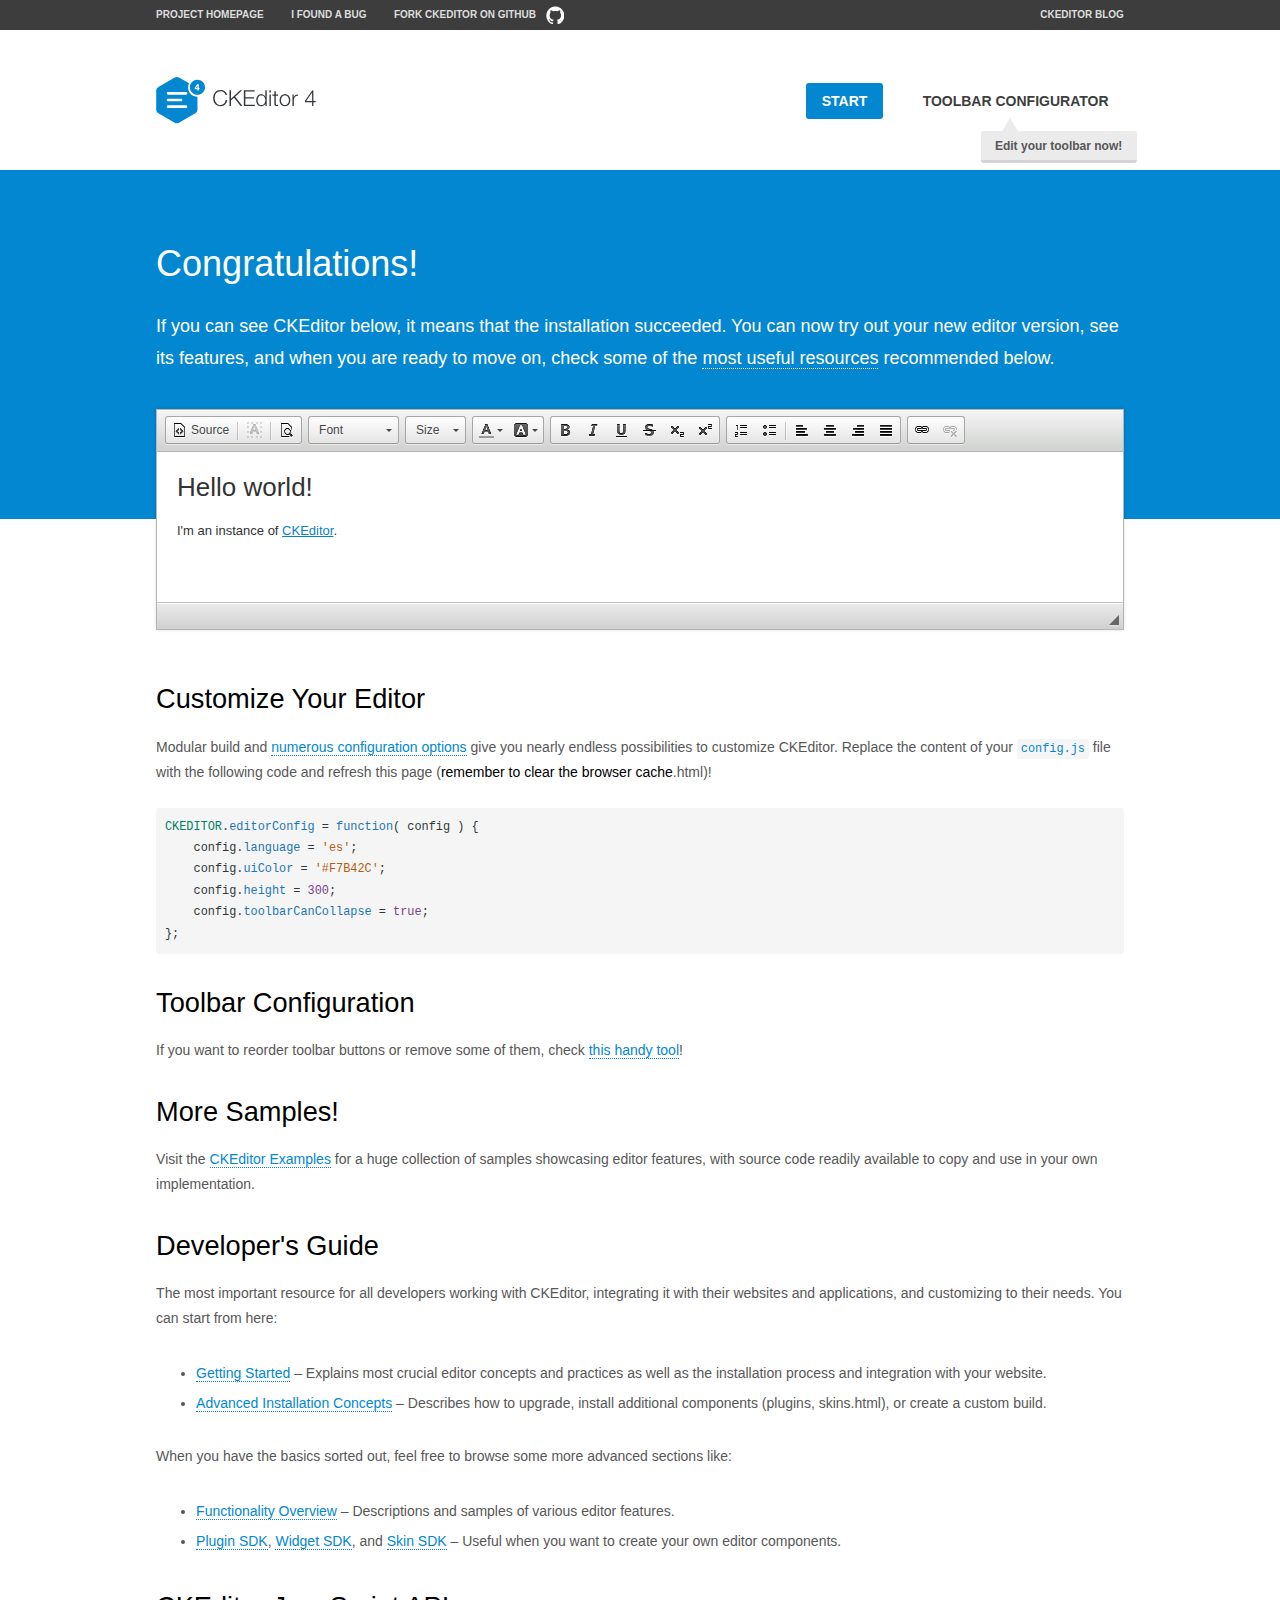
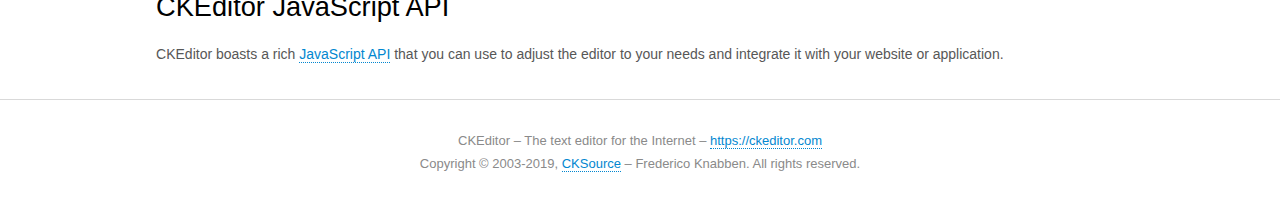
<file: flask_mturk/static/ckeditor/samples/index.html>
<!DOCTYPE html>
<!--
Copyright (c) 2003-2019, CKSource - Frederico Knabben. All rights reserved.
For licensing, see LICENSE.md or https://ckeditor.com/legal/ckeditor-oss-license
-->
<html>
<head>
	<meta charset="utf-8">
	<title>CKEditor Sample</title>
	<script src="../ckeditor.js"></script>
	<script src="js/sample.js"></script>
	<link rel="stylesheet" href="css/samples.css">
	<link rel="stylesheet" href="toolbarconfigurator/lib/codemirror/neo.css">
</head>
<body id="main">

<nav class="navigation-a">
	<div class="grid-container">
		<ul class="navigation-a-left grid-width-70">
			<li><a href="https://ckeditor.com/ckeditor-4/">Project Homepage</a></li>
			<li><a href="https://github.com/ckeditor/ckeditor-dev/issues">I found a bug</a></li>
			<li><a href="https://github.com/ckeditor/ckeditor-dev" class="icon-pos-right icon-navigation-a-github">Fork CKEditor on GitHub</a></li>
		</ul>
		<ul class="navigation-a-right grid-width-30">
			<li><a href="https://ckeditor.com/blog/">CKEditor Blog</a></li>
		</ul>
	</div>
</nav>

<header class="header-a">
	<div class="grid-container">
		<h1 class="header-a-logo grid-width-30">
			<a href="index.html"><img src="img/logo.svg" onerror="this.src='img/logo.png'; this.onerror=null;" alt="CKEditor Sample"></a>
		</h1>

		<nav class="navigation-b grid-width-70">
			<ul>
				<li><a href="index.html" class="button-a button-a-background">Start</a></li>
				<li><a href="toolbarconfigurator/index.html" class="button-a">Toolbar configurator <span class="balloon-a balloon-a-nw">Edit your toolbar now!</span></a></li>
			</ul>
		</nav>
	</div>
</header>

<main>
	<div class="adjoined-top">
		<div class="grid-container">
			<div class="content grid-width-100">
				<h1>Congratulations!</h1>
				<p>
					If you can see CKEditor below, it means that the installation succeeded.
					You can now try out your new editor version, see its features, and when you are ready to move on, check some of the <a href="#sample-customize">most useful resources</a> recommended below.
				</p>
			</div>
		</div>
	</div>
	<div class="adjoined-bottom">
		<div class="grid-container">
			<div class="grid-width-100">
				<div id="editor">
					<h1>Hello world!</h1>
					<p>I'm an instance of <a href="https://ckeditor.com">CKEditor</a>.</p>
				</div>
			</div>
		</div>
	</div>

	<div class="grid-container">
		<div class="content grid-width-100">
			<section id="sample-customize">
				<h2>Customize Your Editor</h2>
				<p>Modular build and <a href="https://ckeditor.com/docs/ckeditor4/latest/guide/dev_configuration.html">numerous configuration options</a> give you nearly endless possibilities to customize CKEditor. Replace the content of your <code><a href="../config.js">config.js</a></code> file with the following code and refresh this page (<strong>remember to clear the browser cache</strong>.html)!</p>
		<pre class="cm-s-neo CodeMirror"><code><span style="padding-right: 0.1px;"><span class="cm-variable">CKEDITOR</span>.<span class="cm-property">editorConfig</span> <span class="cm-operator">=</span> <span class="cm-keyword">function</span>( <span class="cm-def">config</span> ) {</span>
<span style="padding-right: 0.1px;"><span class="cm-tab">	</span><span class="cm-variable-2">config</span>.<span class="cm-property">language</span> <span class="cm-operator">=</span> <span class="cm-string">'es'</span>;</span>
<span style="padding-right: 0.1px;"><span class="cm-tab">	</span><span class="cm-variable-2">config</span>.<span class="cm-property">uiColor</span> <span class="cm-operator">=</span> <span class="cm-string">'#F7B42C'</span>;</span>
<span style="padding-right: 0.1px;"><span class="cm-tab">	</span><span class="cm-variable-2">config</span>.<span class="cm-property">height</span> <span class="cm-operator">=</span> <span class="cm-number">300</span>;</span>
<span style="padding-right: 0.1px;"><span class="cm-tab">	</span><span class="cm-variable-2">config</span>.<span class="cm-property">toolbarCanCollapse</span> <span class="cm-operator">=</span> <span class="cm-atom">true</span>;</span>
<span style="padding-right: 0.1px;">};</span></code></pre>
			</section>

			<section>
				<h2>Toolbar Configuration</h2>
				<p>If you want to reorder toolbar buttons or remove some of them, check <a href="toolbarconfigurator/index.html">this handy tool</a>!</p>
			</section>

			<section>
				<h2>More Samples!</h2>
				<p>Visit the <a href="https://ckeditor.com/docs/ckeditor4/latest/examples/index.html">CKEditor Examples</a> for a huge collection of samples showcasing editor features, with source code readily available to copy and use in your own implementation.</p>
			</section>

			<section>
				<h2>Developer's Guide</h2>
				<p>The most important resource for all developers working with CKEditor, integrating it with their websites and applications, and customizing to their needs. You can start from here:</p>
				<ul>
					<li><a href="https://ckeditor.com/docs/ckeditor4/latest/guide/dev_installation.html">Getting Started</a> &ndash; Explains most crucial editor concepts and practices as well as the installation process and integration with your website.</li>
					<li><a href="https://ckeditor.com/docs/ckeditor4/latest/guide/dev_advanced_installation.html">Advanced Installation Concepts</a> &ndash; Describes how to upgrade, install additional components (plugins, skins.html), or create a custom build.</li>
				</ul>
					<p>When you have the basics sorted out, feel free to browse some more advanced sections like:</p>
				<ul>
					<li><a href="https://ckeditor.com/docs/ckeditor4/latest/guide/dev_features.html">Functionality Overview</a> &ndash; Descriptions and samples of various editor features.</li>
					<li><a href="https://ckeditor.com/docs/ckeditor4/latest/guide/plugin_sdk_intro.html">Plugin SDK</a>, <a href="https://ckeditor.com/docs/ckeditor4/latest/guide/widget_sdk_intro.html">Widget SDK</a>, and <a href="https://ckeditor.com/docs/ckeditor4/latest/guide/skin_sdk_intro.html">Skin SDK</a> &ndash; Useful when you want to create your own editor components.</li>
				</ul>
			</section>

			<section>
				<h2>CKEditor JavaScript API</h2>
				<p>CKEditor boasts a rich <a href="https://ckeditor.com/docs/ckeditor4/latest/api/index.html">JavaScript API</a> that you can use to adjust the editor to your needs and integrate it with your website or application.</p>
			</section>
		</div>
	</div>
</main>

<footer class="footer-a grid-container">
	<div class="grid-container">
		<p class="grid-width-100">
			CKEditor &ndash; The text editor for the Internet &ndash; <a class="samples" href="https://ckeditor.com/">https://ckeditor.com</a>
		</p>
		<p class="grid-width-100" id="copy">
			Copyright &copy; 2003-2019, <a class="samples" href="https://cksource.com/">CKSource</a> &ndash; Frederico Knabben. All rights reserved.
		</p>
	</div>
</footer>
<script>
	initSample();
</script>

</body>
</html>
</file>
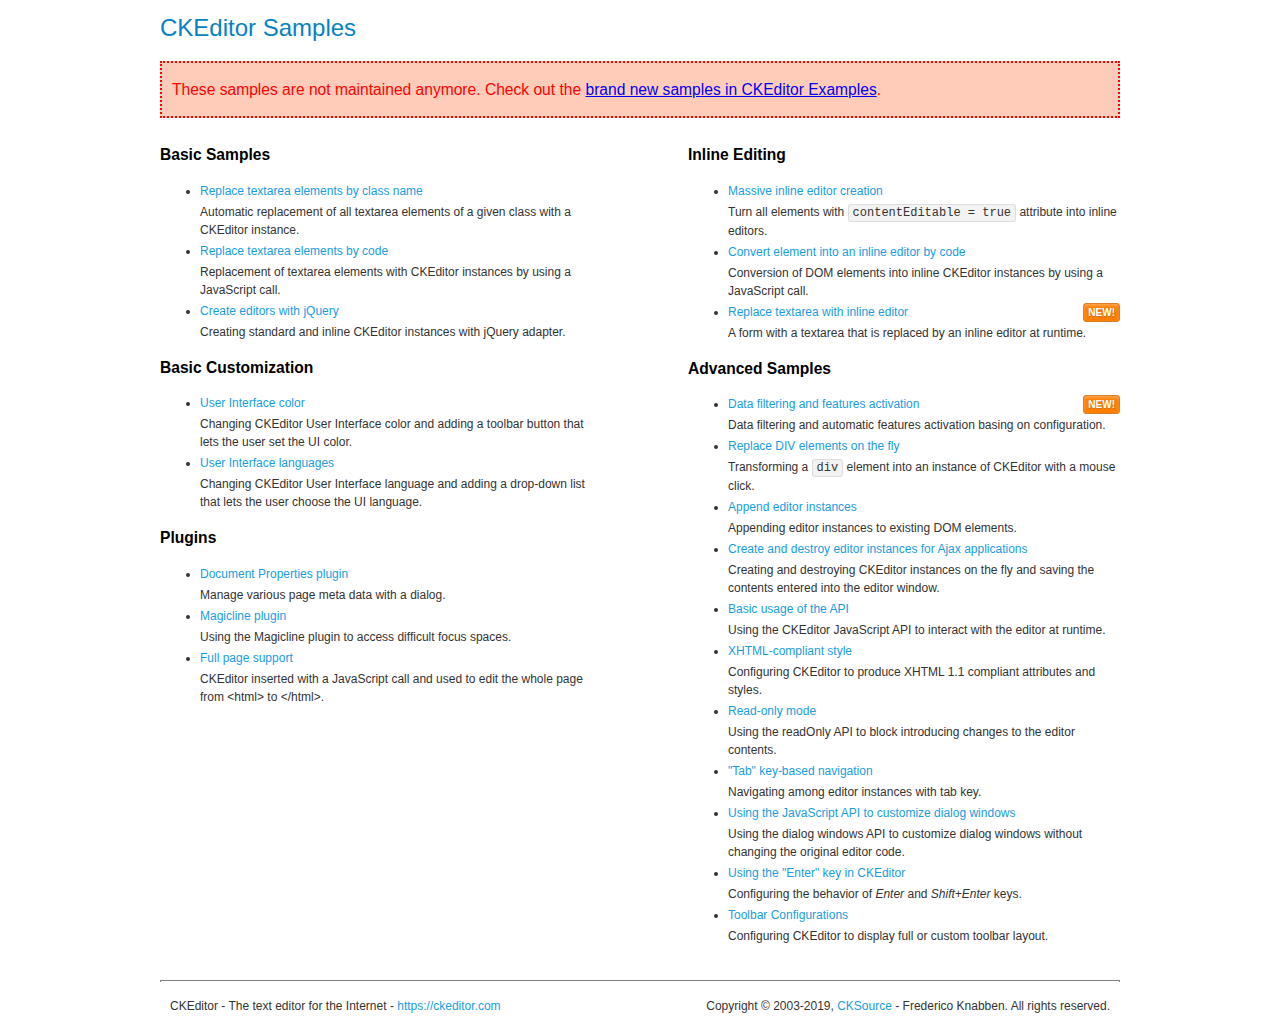
<file: flask_mturk/static/ckeditor/samples/old/index.html>
<!DOCTYPE html>
<!--
Copyright (c) 2003-2019, CKSource - Frederico Knabben. All rights reserved.
For licensing, see LICENSE.md or https://ckeditor.com/legal/ckeditor-oss-license
-->
<html>
<head>
	<meta charset="utf-8">
	<title>CKEditor Samples</title>
	<link rel="stylesheet" href="sample.css">
</head>
<body>
	<h1 class="samples">
		CKEditor Samples
	</h1>
	<div class="warning deprecated">
		These samples are not maintained anymore. Check out the <a href="https://ckeditor.com/docs/ckeditor4/latest/examples/index.html">brand new samples in CKEditor Examples</a>.
	</div>
	<div class="twoColumns">
		<div class="twoColumnsLeft">
			<h2 class="samples">
				Basic Samples
			</h2>
			<dl class="samples">
				<dt><a class="samples" href="replacebyclass.html">Replace textarea elements by class name</a></dt>
				<dd>Automatic replacement of all textarea elements of a given class with a CKEditor instance.</dd>

				<dt><a class="samples" href="replacebycode.html">Replace textarea elements by code</a></dt>
				<dd>Replacement of textarea elements with CKEditor instances by using a JavaScript call.</dd>

				<dt><a class="samples" href="jquery.html">Create editors with jQuery</a></dt>
				<dd>Creating standard and inline CKEditor instances with jQuery adapter.</dd>
			</dl>

			<h2 class="samples">
				Basic Customization
			</h2>
			<dl class="samples">
				<dt><a class="samples" href="uicolor.html">User Interface color</a></dt>
				<dd>Changing CKEditor User Interface color and adding a toolbar button that lets the user set the UI color.</dd>

				<dt><a class="samples" href="uilanguages.html">User Interface languages</a></dt>
				<dd>Changing CKEditor User Interface language and adding a drop-down list that lets the user choose the UI language.</dd>
			</dl>


			<h2 class="samples">Plugins</h2>
<dl class="samples">
<dt><a class="samples" href="docprops/docprops.html">Document Properties plugin</a></dt>
<dd>Manage various page meta data with a dialog.</dd>

<dt><a class="samples" href="magicline/magicline.html">Magicline plugin</a></dt>
<dd>Using the Magicline plugin to access difficult focus spaces.</dd>

<dt><a class="samples" href="wysiwygarea/fullpage.html">Full page support</a></dt>
<dd>CKEditor inserted with a JavaScript call and used to edit the whole page from &lt;html&gt; to &lt;/html&gt;.</dd>
</dl>
		</div>
		<div class="twoColumnsRight">
			<h2 class="samples">
				Inline Editing
			</h2>
			<dl class="samples">
				<dt><a class="samples" href="inlineall.html">Massive inline editor creation</a></dt>
				<dd>Turn all elements with <code>contentEditable = true</code> attribute into inline editors.</dd>

				<dt><a class="samples" href="inlinebycode.html">Convert element into an inline editor by code</a></dt>
				<dd>Conversion of DOM elements into inline CKEditor instances by using a JavaScript call.</dd>

				<dt><a class="samples" href="inlinetextarea.html">Replace textarea with inline editor</a> <span class="new">New!</span></dt>
				<dd>A form with a textarea that is replaced by an inline editor at runtime.</dd>

				
			</dl>

			<h2 class="samples">
				Advanced Samples
			</h2>
			<dl class="samples">
				<dt><a class="samples" href="datafiltering.html">Data filtering and features activation</a> <span class="new">New!</span></dt>
				<dd>Data filtering and automatic features activation basing on configuration.</dd>

				<dt><a class="samples" href="divreplace.html">Replace DIV elements on the fly</a></dt>
				<dd>Transforming a <code>div</code> element into an instance of CKEditor with a mouse click.</dd>

				<dt><a class="samples" href="appendto.html">Append editor instances</a></dt>
				<dd>Appending editor instances to existing DOM elements.</dd>

				<dt><a class="samples" href="ajax.html">Create and destroy editor instances for Ajax applications</a></dt>
				<dd>Creating and destroying CKEditor instances on the fly and saving the contents entered into the editor window.</dd>

				<dt><a class="samples" href="api.html">Basic usage of the API</a></dt>
				<dd>Using the CKEditor JavaScript API to interact with the editor at runtime.</dd>

				<dt><a class="samples" href="xhtmlstyle.html">XHTML-compliant style</a></dt>
				<dd>Configuring CKEditor to produce XHTML 1.1 compliant attributes and styles.</dd>

				<dt><a class="samples" href="readonly.html">Read-only mode</a></dt>
				<dd>Using the readOnly API to block introducing changes to the editor contents.</dd>

				<dt><a class="samples" href="tabindex.html">"Tab" key-based navigation</a></dt>
				<dd>Navigating among editor instances with tab key.</dd>


				
<dt><a class="samples" href="dialog/dialog.html">Using the JavaScript API to customize dialog windows</a></dt>
<dd>Using the dialog windows API to customize dialog windows without changing the original editor code.</dd>

<dt><a class="samples" href="enterkey/enterkey.html">Using the &quot;Enter&quot; key in CKEditor</a></dt>
<dd>Configuring the behavior of <em>Enter</em> and <em>Shift+Enter</em> keys.</dd>

<dt><a class="samples" href="toolbar/toolbar.html">Toolbar Configurations</a></dt>
<dd>Configuring CKEditor to display full or custom toolbar layout.</dd>

			</dl>
		</div>
	</div>
	<div id="footer">
		<hr>
		<p>
			CKEditor - The text editor for the Internet - <a class="samples" href="https://ckeditor.com/">https://ckeditor.com</a>
		</p>
		<p id="copy">
			Copyright &copy; 2003-2019, <a class="samples" href="https://cksource.com/">CKSource</a> - Frederico Knabben. All rights reserved.
		</p>
	</div>
</body>
</html>
</file>
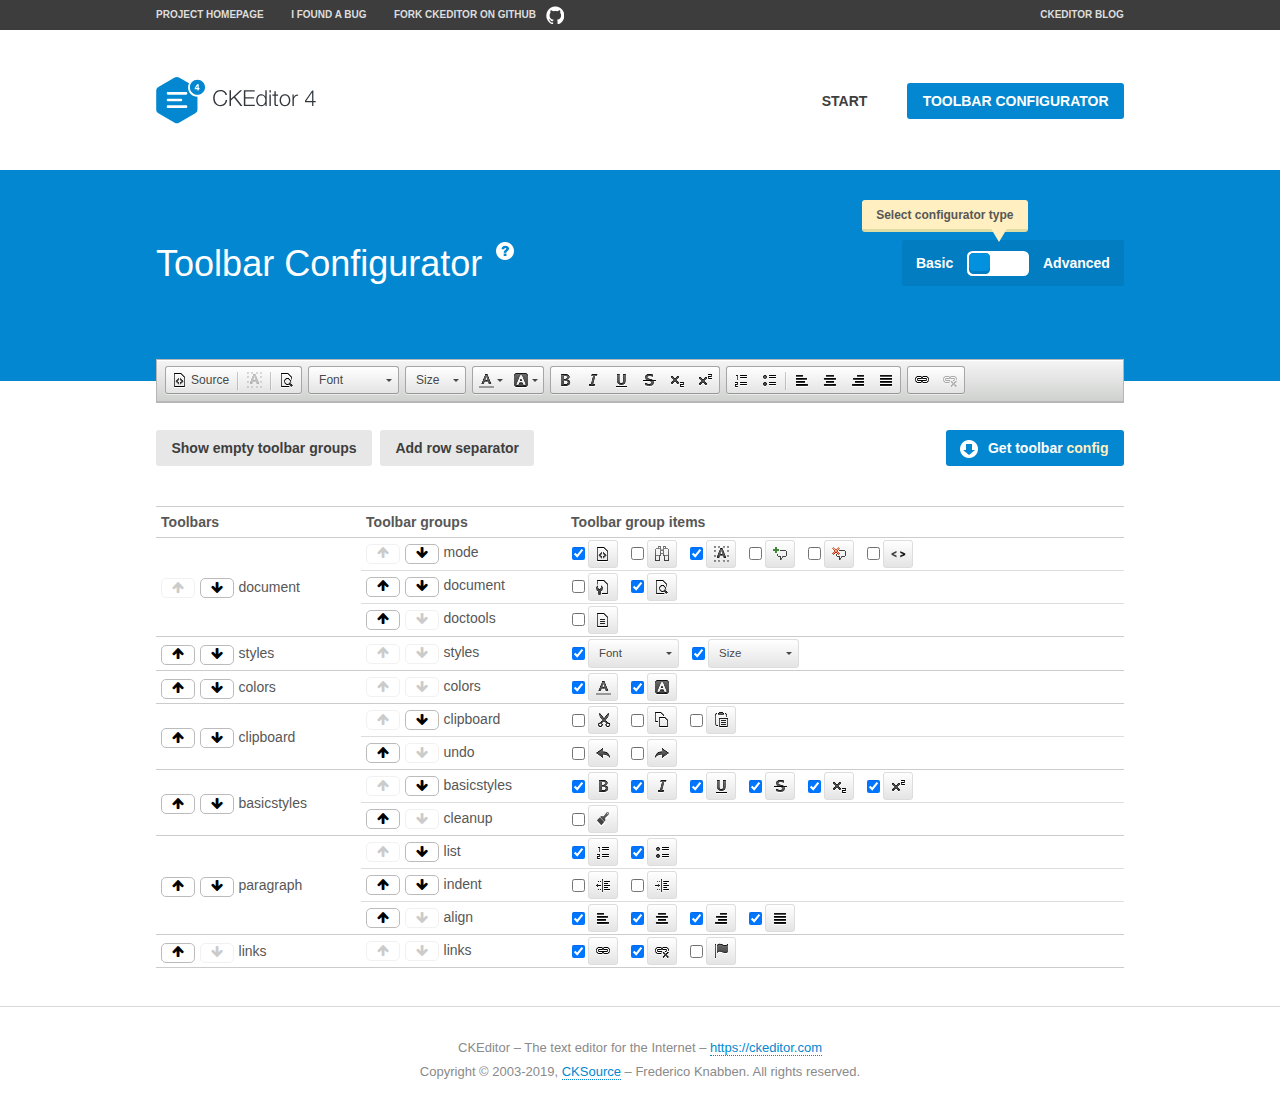
<file: flask_mturk/static/ckeditor/samples/toolbarconfigurator/index.html>
<!DOCTYPE html>
<!--
Copyright (c) 2003-2019, CKSource - Frederico Knabben. All rights reserved.
For licensing, see LICENSE.md or https://ckeditor.com/legal/ckeditor-oss-license
-->
<!--[if IE 8]><html class="ie8"><![endif]-->
<!--[if gt IE 8]><html><![endif]-->
<!--[if !IE]><!--><html><!--<![endif]-->
<head>
	<meta charset="utf-8">
	<title>Toolbar Configurator</title>
	<script src="../../ckeditor.js"></script>
	<script>
		if ( CKEDITOR.env.ie && CKEDITOR.env.version < 9 )
			CKEDITOR.tools.enableHtml5Elements( document );
	</script>
	<link rel="stylesheet" href="lib/codemirror/codemirror.css">
	<link rel="stylesheet" href="lib/codemirror/show-hint.css">
	<link rel="stylesheet" href="lib/codemirror/neo.css">
	<link rel="stylesheet" href="css/fontello.css">
	<link rel="stylesheet" href="../css/samples.css">
</head>
<body id="toolbar">

<nav class="navigation-a">
	<div class="grid-container">
		<ul class="navigation-a-left grid-width-70">
			<li><a href="https://ckeditor.com/ckeditor-4/">Project Homepage</a></li>
			<li><a href="https://github.com/ckeditor/ckeditor-dev/issues">I found a bug</a></li>
			<li><a href="https://github.com/ckeditor/ckeditor-dev" class="icon-pos-right icon-navigation-a-github">Fork CKEditor on GitHub</a></li>
		</ul>
		<ul class="navigation-a-right grid-width-30">
			<li><a href="https://ckeditor.com/blog/">CKEditor Blog</a></li>
		</ul>
	</div>
</nav>

<header class="header-a">
	<div class="grid-container">
		<h1 class="header-a-logo grid-width-30">
			<a href="../index.html"><img src="../img/logo.svg" onerror="this.src='../img/logo.png'; this.onerror=null;" alt="CKEditor Logo"></a>
		</h1>
		<nav class="navigation-b grid-width-70">
			<ul>
				<li><a href="../index.html"  class="button-a">Start</a></li>
				<li><a href="index.html"  class="button-a button-a-background">Toolbar configurator</a></li>
			</ul>
		</nav>
	</div>
</header>

<main>
	<div class="adjoined-top">
		<div class="grid-container">
			<div class="content grid-width-100">
				<div class="grid-container-nested">
					<h1 class="grid-width-60">
						Toolbar Configurator
						<a href="#help-content" type="button" title="Configurator help" id="help" class="button-a button-a-background button-a-no-text icon-pos-left icon-question-mark">Help</a>
					</h1>

					<div class="grid-width-40 grid-switch-magic">
						<div class="switch">
							<span class="balloon-a balloon-a-se">Select configurator type</span>
							<input type="radio" name="radio" data-num="1" id="radio-basic" />
							<input type="radio" name="radio" data-num="2" id="radio-advanced" />
							<label data-for="1" for="radio-basic">Basic</label>
							<span class="switch-inner">
								<span class="handler"></span>
							</span>
							<label data-for="2" for="radio-advanced">Advanced</label>
						</div>
					</div>
				</div>
			</div>
		</div>
	</div>
	<div class="adjoined-bottom">
		<div class="grid-container">
			<div class="grid-width-100">
				<div class="editors-container">
					<div id="editor-basic"></div>
					<div id="editor-advanced"></div>
				</div>
			</div>
		</div>
	</div>

	<div class="grid-container configurator">
		<div class="content grid-width-100">
			<div class="configurator">
				<div>
					<div id="toolbarModifierWrapper"></div>
				</div>
			</div>
		</div>
	</div>

	<div id="help-content">
		<div class="grid-container">
			<div class="grid-width-100">
				<h2>What Am I Doing Here?</h2>

				<div class="grid-container grid-container-nested">
					<div class="basic">
						<div class="grid-width-50">
							<p>Arrange <a href="https://ckeditor.com/docs/ckeditor4/latest/api/CKEDITOR_config.html#cfg-toolbarGroups">toolbar groups</a>, toggle <a href="https://ckeditor.com/docs/ckeditor4/latest/api/CKEDITOR_config.html#cfg-removeButtons">button visibility</a> according to your needs and get your toolbar configuration.</p>
							<p>You can replace the content of the <a href="../../config.js"><code>config.js</code></a> file with the generated configuration. If you already set some configuration options you will need to merge both configurations.</p>
						</div>
						<div class="grid-width-50">
							<p>Read more about different ways of <a href="https://ckeditor.com/docs/ckeditor4/latest/guide/dev_configuration.html">setting configuration</a> and do not forget about <strong>clearing browser cache</strong>.</p>
							<p>Arranging toolbar groups is the recommended way of configuring the toolbar, but if you need more freedom you can use the <a href="#advanced">advanced configurator</a>.</p>
						</div>
					</div>
					<div class="advanced" style="display: none;">
						<div class="grid-width-50">
							<p>With this code editor you can edit your <a href="https://ckeditor.com/docs/ckeditor4/latest/api/CKEDITOR_config.html#cfg-toolbar">toolbar configuration</a> live.</p>
							<p>You can replace the content of the <a href="../../config.js"><code>config.js</code></a> file with the generated configuration. If you already set some configuration options you will need to merge both configurations.</p>
						</div>
						<div class="grid-width-50">
							<p>Read more about different ways of <a href="https://ckeditor.com/docs/ckeditor4/latest/guide/dev_configuration.html">setting configuration</a> and do not forget about <strong>clearing browser cache</strong>.</p>
						</div>
					</div>
				</div>

				<p class="grid-container grid-container-nested">
					<button type="button" class="help-content-close grid-width-100 button-a button-a-background">Got it. Let's play!</button>
				</p>
			</div>
		</div>
	</div>
</main>

<footer class="footer-a grid-container">
	<p class="grid-width-100">
		CKEditor &ndash; The text editor for the Internet &ndash; <a class="samples" href="https://ckeditor.com/">https://ckeditor.com</a>
	</p>
	<p class="grid-width-100" id="copy">
		Copyright &copy; 2003-2019, <a class="samples" href="https://cksource.com/">CKSource</a> &ndash; Frederico Knabben. All rights reserved.
	</p>
</footer>

<script src="lib/codemirror/codemirror.js"></script>
<script src="lib/codemirror/javascript.js"></script>
<script src="lib/codemirror/show-hint.js"></script>

<script src="js/fulltoolbareditor.js"></script>
<script src="js/abstracttoolbarmodifier.js"></script>
<script src="js/toolbarmodifier.js"></script>
<script src="js/toolbartextmodifier.js"></script>
<script src="../js/sf.js"></script>

<script>
	( function() {
		'use strict';

		var mode = ( window.location.hash.substr( 1 ) === 'advanced' ) ? 'advanced' : 'basic',
			configuratorSection = CKEDITOR.document.findOne( 'main > .grid-container.configurator' ),
			basicInstruction = CKEDITOR.document.findOne( '#help-content .basic' ),
			advancedInstruction = CKEDITOR.document.findOne( '#help-content .advanced' ),

			// Configurator mode switcher.
			modeSwitchBasic = CKEDITOR.document.getById( 'radio-basic' ),
			modeSwitchAdvanced = CKEDITOR.document.getById( 'radio-advanced' );

		// Initial setup
		function updateSwitcher() {
			if ( mode === 'advanced' ) {
				modeSwitchAdvanced.$.checked = true;
			} else {
				modeSwitchBasic.$.checked = true;
			}
		}

		updateSwitcher();

		CKEDITOR.document.getWindow().on( 'hashchange', function( e ) {
			var hash = window.location.hash.substr( 1 );
			if ( !( hash === 'advanced' || hash === 'basic' ) ) {
				return;
			}
			mode = hash;
			onToolbarsDone( mode );
		} );

		CKEDITOR.document.getWindow().on( 'resize', function() {
			updateToolbar( ( mode === 'basic' ? toolbarModifier : toolbarTextModifier )[ 'editorInstance' ] );
		} );

		function onRefresh( modifier ) {
			modifier = modifier || this;

			if ( mode === 'basic' && modifier instanceof ToolbarConfigurator.ToolbarTextModifier ) {
				return;
			}

			// CodeMirror container becomes visible, so we need to refresh and to avoid rendering problems.
			if ( mode === 'advanced' && modifier instanceof ToolbarConfigurator.ToolbarTextModifier ) {
				modifier.codeContainer.refresh();
			}

			updateToolbar( modifier.editorInstance );
		}

		function updateToolbar( editor ) {
			var editorContainer = editor.container;

			// Not always editor is loaded.
			if ( !editorContainer ) {
				return;
			}

			var displayStyle = editorContainer.getStyle( 'display' );

			editorContainer.setStyle( 'display', 'block' );

			var newHeight = editorContainer.getSize( 'height' );

			var newMarginTop = parseInt( editorContainer.getComputedStyle( 'margin-top' ), 10 );
			newMarginTop = ( isNaN( newMarginTop ) ? 0 : Number( newMarginTop ) );

			var newMarginBottom = parseInt( editorContainer.getComputedStyle( 'margin-bottom' ), 10 );
			newMarginBottom = ( isNaN( newMarginBottom ) ? 0 : Number( newMarginBottom ) );

			var result = newHeight + newMarginTop + newMarginBottom;

			editorContainer.setStyle( 'display', displayStyle );

			editor.container.getAscendant( 'div' ).setStyle( 'height', result + 'px' );
		}

		var toolbarModifier = new ToolbarConfigurator.ToolbarModifier( 'editor-basic' );

		var done = 0;
		toolbarModifier.init( onToolbarInit );
		toolbarModifier.onRefresh = onRefresh;

		CKEDITOR.document.getById( 'toolbarModifierWrapper' ).append( toolbarModifier.mainContainer );

		var toolbarTextModifier = new ToolbarConfigurator.ToolbarTextModifier( 'editor-advanced' );
		toolbarTextModifier.init( onToolbarInit );
		toolbarTextModifier.onRefresh = onRefresh;

		function onToolbarInit() {
			if ( ++done === 2 ) {
				onToolbarsDone();

				positionSticky.watch( CKEDITOR.document.findOne( '.toolbar' ), function() {
					return mode === 'advanced';
				} );
			}
		}

		function onToolbarsDone() {
			if ( mode === 'basic' ) {
				toggleModeBasic( false );
			} else {
				toggleModeAdvanced( false );
			}

			updateSwitcher();

			setTimeout( function() {
				CKEDITOR.document.findOne( '.editors-container' ).addClass( 'active' );
				CKEDITOR.document.findOne( '#toolbarModifierWrapper' ).addClass( 'active' );
			}, 200 );
		}

		CKEDITOR.document.getById( 'toolbarModifierWrapper' ).append( toolbarTextModifier.mainContainer );

		function toogleModeSwitch( onElement, offElement, onModifier, offModifier ) {
			onElement.addClass( 'fancy-button-active' );
			offElement.removeClass( 'fancy-button-active' );

			onModifier.showUI();
			offModifier.hideUI();
		}

		function toggleModeBasic( callOnRefresh ) {
			callOnRefresh = ( callOnRefresh !== false );
			mode = 'basic';
			window.location.hash = '#basic';
			toogleModeSwitch( modeSwitchBasic, modeSwitchAdvanced, toolbarModifier, toolbarTextModifier );

			configuratorSection.removeClass( 'freed-width' );
			basicInstruction.show();
			advancedInstruction.hide();

			callOnRefresh && onRefresh( toolbarModifier );
		}

		function toggleModeAdvanced( callOnRefresh ) {
			callOnRefresh = ( callOnRefresh !== false );
			mode = 'advanced';
			window.location.hash = '#advanced';
			toogleModeSwitch( modeSwitchAdvanced, modeSwitchBasic, toolbarTextModifier, toolbarModifier );

			configuratorSection.addClass( 'freed-width' );
			advancedInstruction.show();
			basicInstruction.hide();

			callOnRefresh && onRefresh( toolbarTextModifier );
		}

		modeSwitchBasic.on( 'click', toggleModeBasic );
		modeSwitchAdvanced.on( 'click', toggleModeAdvanced );

		//
		// Position:sticky for the toolbar.
		//

		// Will make elements behave like they were styled with position:sticky.
		var positionSticky = {
			// Store object: {
			// 		element: CKEDITOR.dom.element, // Element which will float.
			// 		placeholder: CKEDITOR.dom.element, // Placeholder which is place to prevent page bounce.
			// 		isFixed: boolean // Whether element float now.
			// }
			watched: [],

			active: [],

			staticContainer: null,

			init: function() {
				var element = CKEDITOR.dom.element.createFromHtml(
					'<div class="staticContainer">' +
						'<div class="grid-container" >' +
							'<div class="grid-width-100">' +
								'<div class="inner"></div>' +
							'</div>' +
						'</div>' +
					'</div>' );

				this.staticContainer = element.findOne( '.inner' );

				CKEDITOR.document.getBody().append( element );
			},

			watch: function( element, preventFunc ) {
				this.watched.push( {
					element: element,
					placeholder: new CKEDITOR.dom.element( 'div' ),
					isFixed: false,
					preventFunc: preventFunc
				} );
			},

			checkAll: function() {
				for ( var i = 0; i < this.watched.length; i++ ) {
					this.check( this.watched[ i ] );
				}
			},

			check: function( element ) {
				var isFixed = element.isFixed;
				var shouldBeFixed = this.shouldBeFixed( element );

				// Nothing to be done.
				if ( isFixed === shouldBeFixed ) {
					return;
				}

				var placeholder = element.placeholder;

				if ( isFixed ) {
					// Unfixing.

					element.element.insertBefore( placeholder );
					placeholder.remove();

					element.element.removeStyle( 'margin' );

					this.active.splice( CKEDITOR.tools.indexOf( this.active, element ), 1 );

				} else {
					// Fixing.
					placeholder.setStyle( 'width', element.element.getSize( 'width' ) + 'px' );
					placeholder.setStyle( 'height', element.element.getSize( 'height' ) + 'px' );
					placeholder.setStyle( 'margin-bottom', element.element.getComputedStyle( 'margin-bottom' ) );
					placeholder.setStyle( 'display', element.element.getComputedStyle( 'display' ) );
					placeholder.insertAfter( element.element );

					this.staticContainer.append( element.element );

					this.active.push( element );
				}

				element.isFixed = !element.isFixed;
			},

			shouldBeFixed: function( element ) {
				if ( element.preventFunc && element.preventFunc() ) {
					return false;
				}

				// If element is already fixed we are checking it's placeholder.
				var related = ( element.isFixed ? element.placeholder : element.element ),
					clientRect = related.$.getBoundingClientRect(),
					staticHeight = this.staticContainer.getSize('height' ),
					elemHeight = element.element.getSize( 'height' );

				if ( element.isFixed ) {
					return ( clientRect.top + elemHeight < staticHeight );
				} else {
					return ( clientRect.top < staticHeight );
				}
			}
		};

		positionSticky.init();

		CKEDITOR.document.getWindow().on( 'scroll',
			new CKEDITOR.tools.eventsBuffer( 100, positionSticky.checkAll, positionSticky ).input
		);

		// Make the toolbar sticky.
		positionSticky.watch( CKEDITOR.document.findOne( '.editors-container' ) );

		// Help button and help-content.
		( function() {
			var helpButton = CKEDITOR.document.getById( 'help' ),
				helpContent = CKEDITOR.document.getById( 'help-content' );

			// Don't show help button on IE8 because it's unsupported by Pico Modal.
			if ( CKEDITOR.env.ie && CKEDITOR.env.version == 8 ) {
				helpButton.hide();
			} else {
				// Display help modal when the button is clicked.
				helpButton.on( 'click', function( evt ) {
					SF.modal( {
						// Clone modal content from DOM.
						content: helpContent.getHtml(),

						afterCreate: function( modal ) {
							// Enable modal content button to close the modal.
							new CKEDITOR.dom.element( modal.modalElem() ).findOne( '.help-content-close' ).once( 'click', modal.close );
						}
					} ).show();
				} );
			}
		} )();
	} )();
</script>
</body>
</html>
</file>
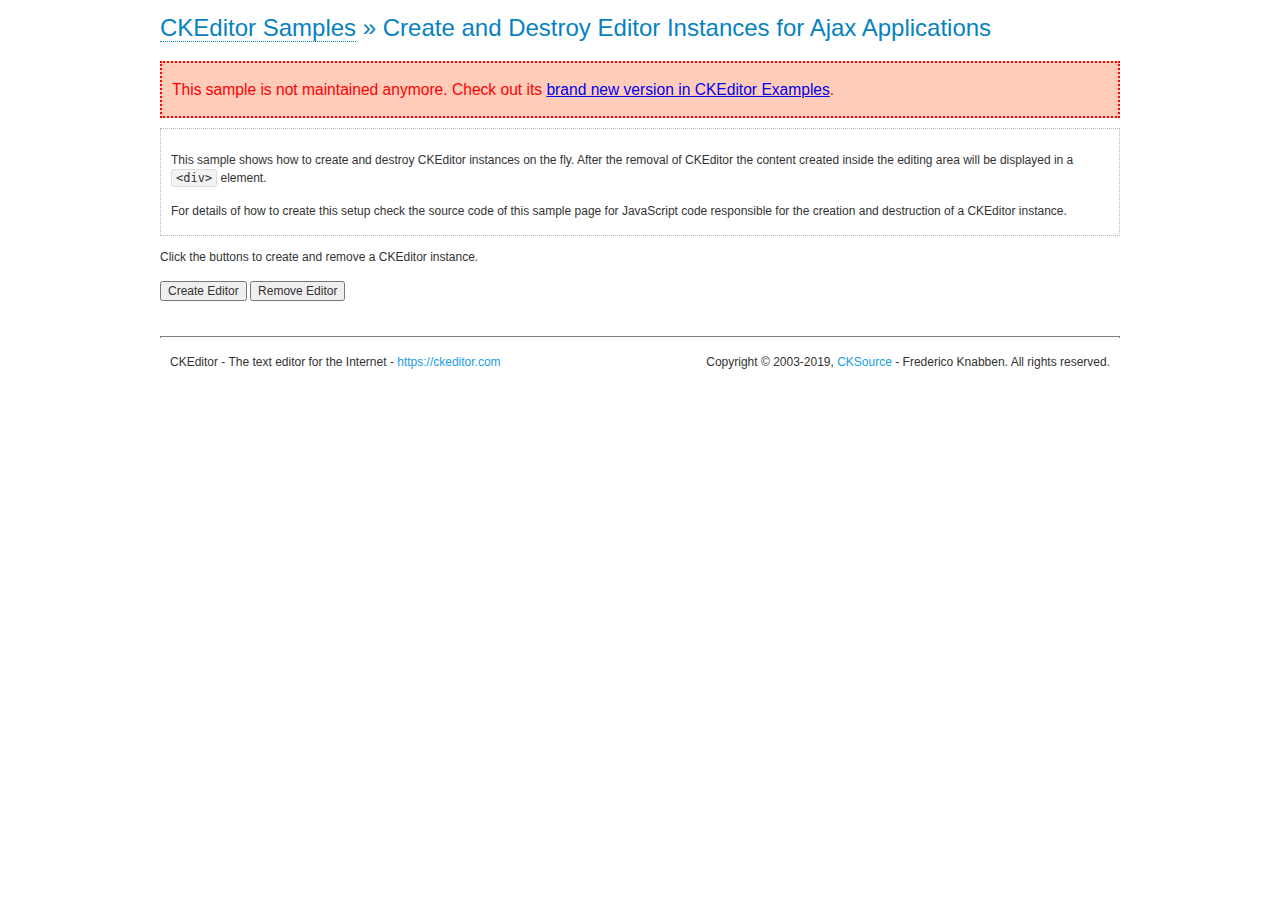
<file: flask_mturk/static/ckeditor/samples/old/ajax.html>
<!DOCTYPE html>
<!--
Copyright (c) 2003-2019, CKSource - Frederico Knabben. All rights reserved.
For licensing, see LICENSE.md or https://ckeditor.com/legal/ckeditor-oss-license
-->
<html>
<head>
	<meta charset="utf-8">
	<title>Ajax &mdash; CKEditor Sample</title>
	<script src="../../ckeditor.js"></script>
	<link rel="stylesheet" href="sample.css">
	<script>

		var editor, html = '';

		function createEditor() {
			if ( editor )
				return;

			// Create a new editor inside the <div id="editor">, setting its value to html
			var config = {};
			editor = CKEDITOR.appendTo( 'editor', config, html );
		}

		function removeEditor() {
			if ( !editor )
				return;

			// Retrieve the editor contents. In an Ajax application, this data would be
			// sent to the server or used in any other way.
			document.getElementById( 'editorcontents' ).innerHTML = html = editor.getData();
			document.getElementById( 'contents' ).style.display = '';

			// Destroy the editor.
			editor.destroy();
			editor = null;
		}

	</script>
</head>
<body>
	<h1 class="samples">
		<a href="index.html">CKEditor Samples</a> &raquo; Create and Destroy Editor Instances for Ajax Applications
	</h1>
	<div class="warning deprecated">
		This sample is not maintained anymore. Check out its <a href="https://ckeditor.com/docs/ckeditor4/latest/examples/saveajax.html">brand new version in CKEditor Examples</a>.
	</div>
	<div class="description">
		<p>
			This sample shows how to create and destroy CKEditor instances on the fly. After the removal of CKEditor the content created inside the editing
			area will be displayed in a <code>&lt;div&gt;</code> element.
		</p>
		<p>
			For details of how to create this setup check the source code of this sample page
			for JavaScript code responsible for the creation and destruction of a CKEditor instance.
		</p>
	</div>
	<p>Click the buttons to create and remove a CKEditor instance.</p>
	<p>
		<input onclick="createEditor();" type="button" value="Create Editor">
		<input onclick="removeEditor();" type="button" value="Remove Editor">
	</p>
	<!-- This div will hold the editor. -->
	<div id="editor">
	</div>
	<div id="contents" style="display: none">
		<p>
			Edited Contents:
		</p>
		<!-- This div will be used to display the editor contents. -->
		<div id="editorcontents">
		</div>
	</div>
	<div id="footer">
		<hr>
		<p>
			CKEditor - The text editor for the Internet - <a class="samples" href="https://ckeditor.com/">https://ckeditor.com</a>
		</p>
		<p id="copy">
			Copyright &copy; 2003-2019, <a class="samples" href="https://cksource.com/">CKSource</a> - Frederico
			Knabben. All rights reserved.
		</p>
	</div>
</body>
</html>
</file>
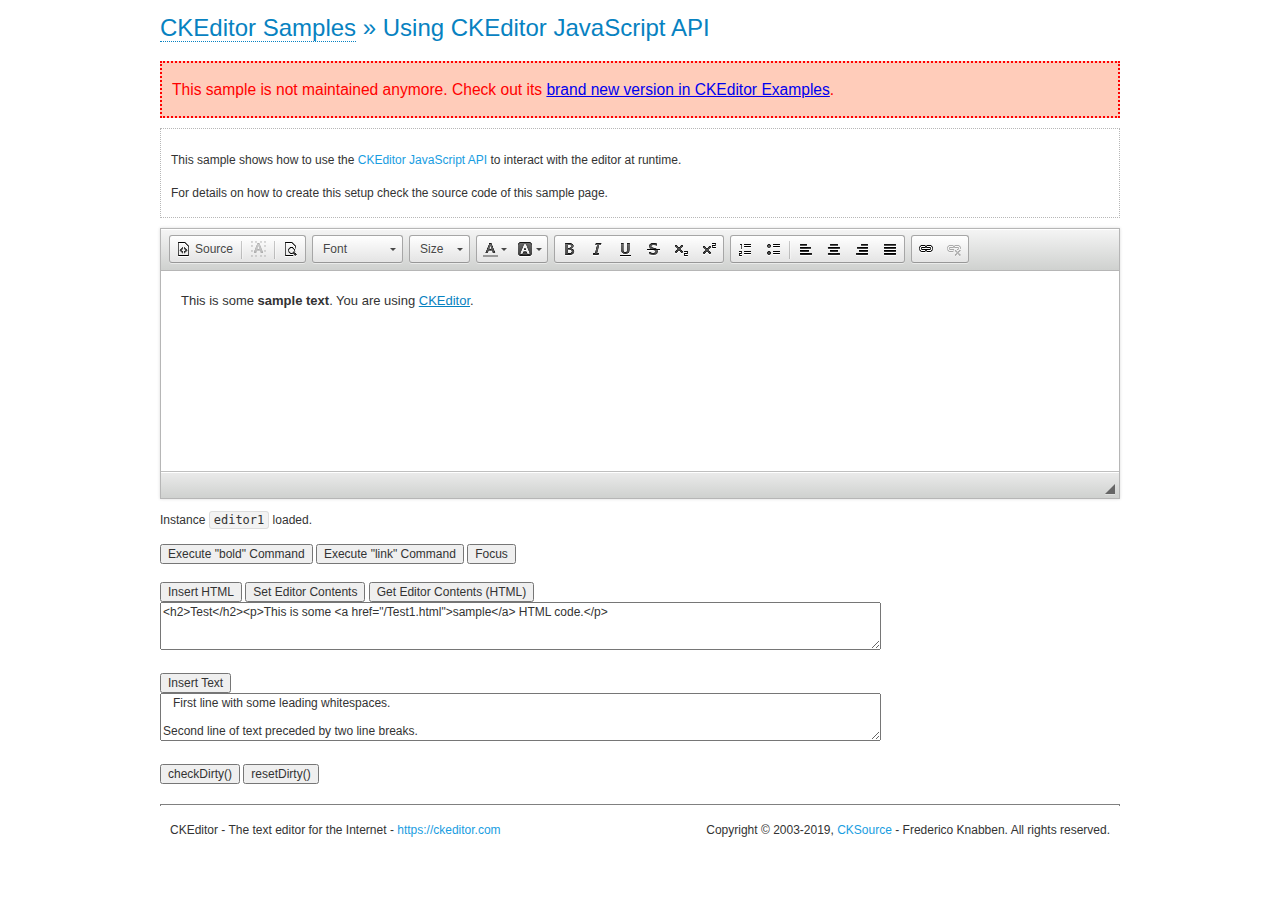
<file: flask_mturk/static/ckeditor/samples/old/api.html>
<!DOCTYPE html>
<!--
Copyright (c) 2003-2019, CKSource - Frederico Knabben. All rights reserved.
For licensing, see LICENSE.md or https://ckeditor.com/legal/ckeditor-oss-license
-->
<html>
<head>
	<meta charset="utf-8">
	<title>API Usage &mdash; CKEditor Sample</title>
	<script src="../../ckeditor.js"></script>
	<link href="sample.css" rel="stylesheet">
	<script>

// The instanceReady event is fired, when an instance of CKEditor has finished
// its initialization.
CKEDITOR.on( 'instanceReady', function( ev ) {
	// Show the editor name and description in the browser status bar.
	document.getElementById( 'eMessage' ).innerHTML = 'Instance <code>' + ev.editor.name + '<\/code> loaded.';

	// Show this sample buttons.
	document.getElementById( 'eButtons' ).style.display = 'block';
});

function InsertHTML() {
	// Get the editor instance that we want to interact with.
	var editor = CKEDITOR.instances.editor1;
	var value = document.getElementById( 'htmlArea' ).value;

	// Check the active editing mode.
	if ( editor.mode == 'wysiwyg' )
	{
		// Insert HTML code.
		// https://ckeditor.com/docs/ckeditor4/latest/api/CKEDITOR_editor.html#method-insertHtml
		editor.insertHtml( value );
	}
	else
		alert( 'You must be in WYSIWYG mode!' );
}

function InsertText() {
	// Get the editor instance that we want to interact with.
	var editor = CKEDITOR.instances.editor1;
	var value = document.getElementById( 'txtArea' ).value;

	// Check the active editing mode.
	if ( editor.mode == 'wysiwyg' )
	{
		// Insert as plain text.
		// https://ckeditor.com/docs/ckeditor4/latest/api/CKEDITOR_editor.html#method-insertText
		editor.insertText( value );
	}
	else
		alert( 'You must be in WYSIWYG mode!' );
}

function SetContents() {
	// Get the editor instance that we want to interact with.
	var editor = CKEDITOR.instances.editor1;
	var value = document.getElementById( 'htmlArea' ).value;

	// Set editor contents (replace current contents).
	// https://ckeditor.com/docs/ckeditor4/latest/api/CKEDITOR_editor.html#method-setData
	editor.setData( value );
}

function GetContents() {
	// Get the editor instance that you want to interact with.
	var editor = CKEDITOR.instances.editor1;

	// Get editor contents
	// https://ckeditor.com/docs/ckeditor4/latest/api/CKEDITOR_editor.html#method-getData
	alert( editor.getData() );
}

function ExecuteCommand( commandName ) {
	// Get the editor instance that we want to interact with.
	var editor = CKEDITOR.instances.editor1;

	// Check the active editing mode.
	if ( editor.mode == 'wysiwyg' )
	{
		// Execute the command.
		// https://ckeditor.com/docs/ckeditor4/latest/api/CKEDITOR_editor.html#method-execCommand
		editor.execCommand( commandName );
	}
	else
		alert( 'You must be in WYSIWYG mode!' );
}

function CheckDirty() {
	// Get the editor instance that we want to interact with.
	var editor = CKEDITOR.instances.editor1;
	// Checks whether the current editor contents present changes when compared
	// to the contents loaded into the editor at startup
	// https://ckeditor.com/docs/ckeditor4/latest/api/CKEDITOR_editor.html#method-checkDirty
	alert( editor.checkDirty() );
}

function ResetDirty() {
	// Get the editor instance that we want to interact with.
	var editor = CKEDITOR.instances.editor1;
	// Resets the "dirty state" of the editor (see CheckDirty())
	// https://ckeditor.com/docs/ckeditor4/latest/api/CKEDITOR_editor.html#method-resetDirty
	editor.resetDirty();
	alert( 'The "IsDirty" status has been reset' );
}

function Focus() {
	CKEDITOR.instances.editor1.focus();
}

function onFocus() {
	document.getElementById( 'eMessage' ).innerHTML = '<b>' + this.name + ' is focused </b>';
}

function onBlur() {
	document.getElementById( 'eMessage' ).innerHTML = this.name + ' lost focus';
}

	</script>

</head>
<body>
	<h1 class="samples">
		<a href="index.html">CKEditor Samples</a> &raquo; Using CKEditor JavaScript API
	</h1>
	<div class="warning deprecated">
		This sample is not maintained anymore. Check out its <a href="https://ckeditor.com/docs/ckeditor4/latest/examples/api.html">brand new version in CKEditor Examples</a>.
	</div>
	<div class="description">
	<p>
		This sample shows how to use the
		<a class="samples" href="https://ckeditor.com/docs/ckeditor4/latest/api/CKEDITOR_editor.html">CKEditor JavaScript API</a>
		to interact with the editor at runtime.
	</p>
	<p>
		For details on how to create this setup check the source code of this sample page.
	</p>
	</div>

	<!-- This <div> holds alert messages to be display in the sample page. -->
	<div id="alerts">
		<noscript>
			<p>
				<strong>CKEditor requires JavaScript to run</strong>. In a browser with no JavaScript
				support, like yours, you should still see the contents (HTML data) and you should
				be able to edit it normally, without a rich editor interface.
			</p>
		</noscript>
	</div>
	<form action="../../../samples/sample_posteddata.php" method="post">
		<textarea cols="100" id="editor1" name="editor1" rows="10">&lt;p&gt;This is some &lt;strong&gt;sample text&lt;/strong&gt;. You are using &lt;a href="https://ckeditor.com/"&gt;CKEditor&lt;/a&gt;.&lt;/p&gt;</textarea>

		<script>
			// Replace the <textarea id="editor1"> with an CKEditor instance.
			CKEDITOR.replace( 'editor1', {
				on: {
					focus: onFocus,
					blur: onBlur,

					// Check for availability of corresponding plugins.
					pluginsLoaded: function( evt ) {
						var doc = CKEDITOR.document, ed = evt.editor;
						if ( !ed.getCommand( 'bold' ) )
							doc.getById( 'exec-bold' ).hide();
						if ( !ed.getCommand( 'link' ) )
							doc.getById( 'exec-link' ).hide();
					}
				}
			});
		</script>

		<p id="eMessage">
		</p>

		<div id="eButtons" style="display: none">
			<input id="exec-bold" onclick="ExecuteCommand('bold');" type="button" value="Execute &quot;bold&quot; Command">
			<input id="exec-link" onclick="ExecuteCommand('link');" type="button" value="Execute &quot;link&quot; Command">
			<input onclick="Focus();" type="button" value="Focus">
			<br><br>
			<input onclick="InsertHTML();" type="button" value="Insert HTML">
			<input onclick="SetContents();" type="button" value="Set Editor Contents">
			<input onclick="GetContents();" type="button" value="Get Editor Contents (HTML)">
			<br>
			<textarea cols="100" id="htmlArea" rows="3">&lt;h2&gt;Test&lt;/h2&gt;&lt;p&gt;This is some &lt;a href="/Test1.html"&gt;sample&lt;/a&gt; HTML code.&lt;/p&gt;</textarea>
			<br>
			<br>
			<input onclick="InsertText();" type="button" value="Insert Text">
			<br>
			<textarea cols="100" id="txtArea" rows="3">   First line with some leading whitespaces.

Second line of text preceded by two line breaks.</textarea>
			<br>
			<br>
			<input onclick="CheckDirty();" type="button" value="checkDirty()">
			<input onclick="ResetDirty();" type="button" value="resetDirty()">
		</div>
	</form>
	<div id="footer">
		<hr>
		<p>
			CKEditor - The text editor for the Internet - <a class="samples" href="https://ckeditor.com/">https://ckeditor.com</a>
		</p>
		<p id="copy">
			Copyright &copy; 2003-2019, <a class="samples" href="https://cksource.com/">CKSource</a> - Frederico
			Knabben. All rights reserved.
		</p>
	</div>
</body>
</html>
</file>
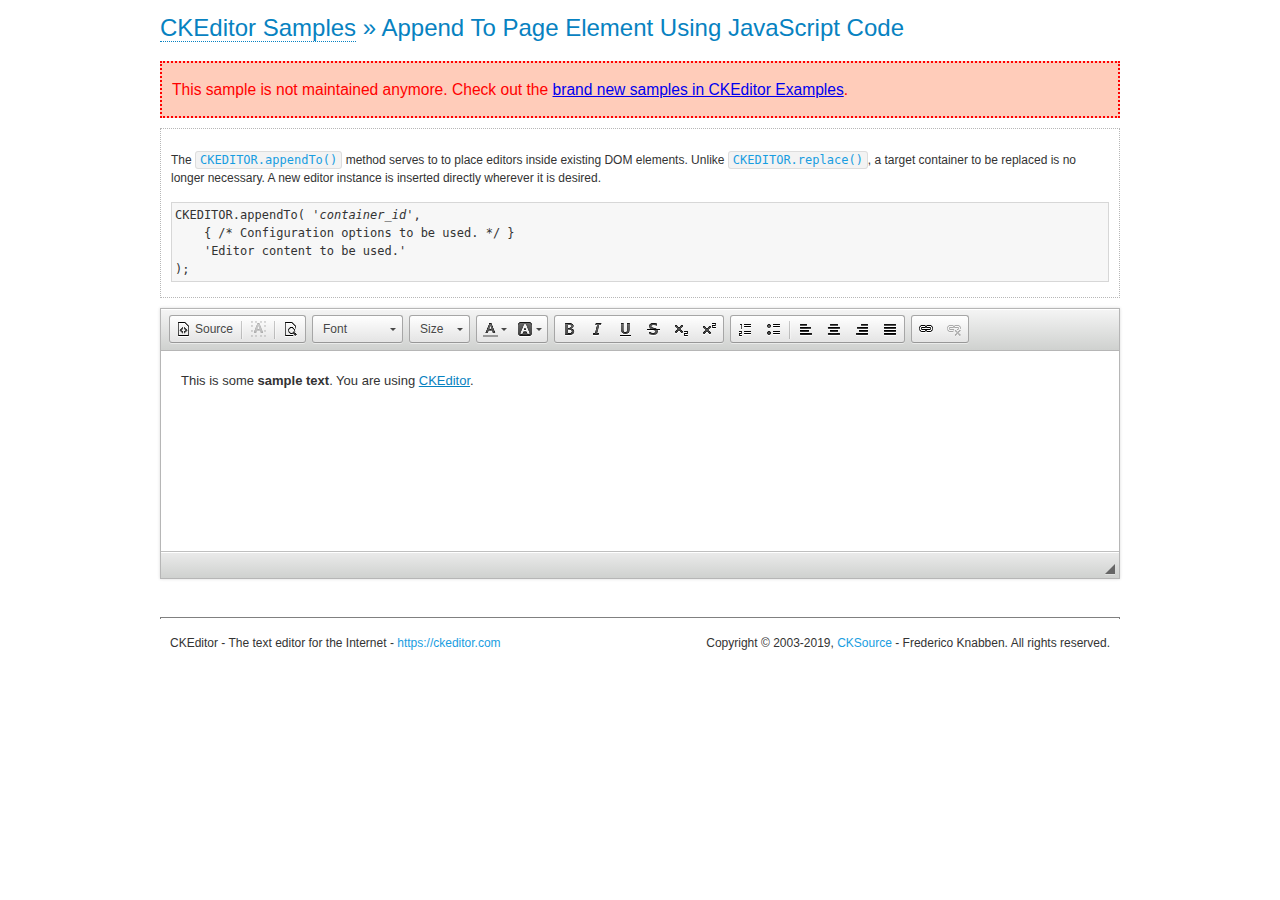
<file: flask_mturk/static/ckeditor/samples/old/appendto.html>
<!DOCTYPE html>
<!--
Copyright (c) 2003-2019, CKSource - Frederico Knabben. All rights reserved.
For licensing, see LICENSE.md or https://ckeditor.com/legal/ckeditor-oss-license
-->
<html>
<head>
	<meta charset="utf-8">
	<title>Append To Page Element Using JavaScript Code &mdash; CKEditor Sample</title>
	<script src="../../ckeditor.js"></script>
	<link rel="stylesheet" href="sample.css">
</head>
<body>
	<h1 class="samples">
		<a href="index.html">CKEditor Samples</a> &raquo; Append To Page Element Using JavaScript Code
	</h1>
	<div class="warning deprecated">
		This sample is not maintained anymore. Check out the <a href="https://ckeditor.com/docs/ckeditor4/latest/examples/index.html">brand new samples in CKEditor Examples</a>.
	</div>
	<div id="section1">
		<div class="description">
			<p>
				The <code><a class="samples" href="https://ckeditor.com/docs/ckeditor4/latest/api/CKEDITOR.html#method-appendTo">CKEDITOR.appendTo()</a></code> method serves to to place editors inside existing DOM elements. Unlike <code><a class="samples" href="https://ckeditor.com/docs/ckeditor4/latest/api/CKEDITOR.html#method-replace">CKEDITOR.replace()</a></code>,
				a target container to be replaced is no longer necessary. A new editor
				instance is inserted directly wherever it is desired.
			</p>
<pre class="samples">CKEDITOR.appendTo( '<em>container_id</em>',
	{ /* Configuration options to be used. */ }
	'Editor content to be used.'
);</pre>
		</div>
		<script>

			// This call can be placed at any point after the
			// DOM element to append CKEditor to or inside the <head><script>
			// in a window.onload event handler.

			// Append a CKEditor instance using the default configuration and the
			// provided content to the <div> element of ID "section1".
			CKEDITOR.appendTo( 'section1',
				null,
				'<p>This is some <strong>sample text</strong>. You are using <a href="https://ckeditor.com/">CKEditor</a>.</p>'
			);

		</script>
	</div>
	<br>
	<div id="footer">
		<hr>
		<p>
			CKEditor - The text editor for the Internet - <a class="samples" href="https://ckeditor.com/">https://ckeditor.com</a>
		</p>
		<p id="copy">
			Copyright &copy; 2003-2019, <a class="samples" href="https://cksource.com/">CKSource</a> - Frederico
			Knabben. All rights reserved.
		</p>
	</div>
</body>
</html>
</file>
<file: flask_mturk/static/ckeditor/samples/css/samples.css>
/**
 * @license Copyright (c) 2003-2019, CKSource - Frederico Knabben. All rights reserved.
 * For licensing, see LICENSE.md or https://ckeditor.com/legal/ckeditor-oss-license
 */
@media (max-width: 900px) {
  .global-is-mobile-hidden {
    display: none !important;
  }
}
article,
aside,
details,
figcaption,
figure,
footer,
header,
hgroup,
main,
menu,
nav,
section {
  display: block;
}
body,
html {
  margin: 0;
  padding: 0;
  font: 16px / 1.8 Arial, 'Helvetica Neue', Helvetica, sans-serif;
  font-weight: 300;
  color: #575757;
}
.grid-width-10 {
  width: 10%;
}
.grid-width-20 {
  width: 20%;
}
.grid-width-30 {
  width: 30%;
}
.grid-width-40 {
  width: 40%;
}
.grid-width-50 {
  width: 50%;
}
.grid-width-60 {
  width: 60%;
}
.grid-width-70 {
  width: 70%;
}
.grid-width-80 {
  width: 80%;
}
.grid-width-90 {
  width: 90%;
}
.grid-width-100 {
  width: 100%;
}
@media (max-width: 900px) {
  .grid-width-10,
  .grid-width-20,
  .grid-width-30,
  .grid-width-40,
  .grid-width-50,
  .grid-width-60,
  .grid-width-70,
  .grid-width-80,
  .grid-width-90,
  .grid-width-100 {
    width: 100%;
  }
}
*[class*="grid-width"] {
  -webkit-box-sizing: border-box;
  -moz-box-sizing: border-box;
  box-sizing: border-box;
  padding-left: 4%;
  padding-right: 4%;
  float: left;
}
*[class*="grid-width"]:after,
.grid-container:after,
*[class*="grid-width"]:before,
.grid-container:before {
  content: '';
  display: block;
  overflow: hidden;
  visibility: hidden;
  font-size: 0;
  line-height: 0;
  width: 0;
  height: 0;
}
*[class*="grid-width"]:after,
.grid-container:after {
  clear: both;
}
.grid-container {
  -webkit-box-sizing: border-box;
  -moz-box-sizing: border-box;
  box-sizing: border-box;
  margin-left: auto;
  margin-right: auto;
}
.grid-container-nested *[class*="grid-width"]:first-child {
  padding-left: 0;
}
.grid-container-nested *[class*="grid-width"]:last-child {
  padding-right: 0;
}
@media (max-width: 900px) {
  .grid-container-nested *[class*="grid-width"]:first-child {
    padding-left: 4%;
  }
  .grid-container-nested *[class*="grid-width"]:last-child {
    padding-right: 4%;
  }
}
.header-a {
  min-height: 140px;
  overflow: hidden;
}
.header-a .header-a-logo {
  margin: 40px 0 0;
}
@media (max-width: 900px) {
  .header-a .header-a-logo {
    text-align: center;
  }
}
.header-a .header-a-logo img {
  border: transparent;
}
.navigation-a {
  height: 30px;
  background: #3D3D3D;
  position: absolute;
  left: 0;
  right: 0;
  top: 0;
  padding: 0;
  overflow: hidden;
}
@media (max-width: 900px) {
  .navigation-a {
    text-align: center;
  }
}
.navigation-a ul {
  list-style: none;
  margin: 0;
  overflow: hidden;
}
.navigation-a ul li,
.navigation-a ul li a {
  display: inline-block;
}
@media (max-width: 900px) {
  .navigation-a ul {
    width: auto;
    text-overflow: ellipsis;
    white-space: nowrap;
    display: inline-block;
    float: none;
  }
  .navigation-a ul:before,
  .navigation-a ul:after {
    display: none;
  }
}
.navigation-a ul.navigation-a-left {
  text-align: left;
}
@media (max-width: 900px) {
  .navigation-a ul.navigation-a-left {
    padding-right: 0;
  }
}
.navigation-a ul.navigation-a-right {
  text-align: right;
}
@media (max-width: 900px) {
  .navigation-a ul.navigation-a-right {
    padding-left: 23px;
  }
}
.navigation-a ul li + li {
  margin-left: 23px;
}
.navigation-a ul li a {
  font-size: 10px;
  font-size: 0.625rem;
  line-height: 18px;
  line-height: 1.13rem;
  line-height: 30px;
  float: left;
  color: #ddd;
  font-weight: bold;
  text-decoration: none;
  text-transform: uppercase;
}
.navigation-a ul li a:hover {
  cursor: pointer;
  color: #fff;
}
.icon-navigation-a-github:before,
.icon-navigation-a-github:after {
  background-image: url("[data-uri]");
}
.navigation-b {
  text-align: right;
  margin: 52px 0 0;
  overflow: visible;
}
@media (max-width: 900px) {
  .navigation-b {
    text-align: center;
    margin-top: 20px;
    padding: 0;
  }
}
.navigation-b ul {
  padding: 0;
  list-style: none;
  margin: 0;
  overflow: visible;
}
.navigation-b ul li,
.navigation-b ul li a {
  display: inline-block;
}
@media (max-width: 900px) {
  .navigation-b ul {
    display: table;
    width: 100%;
    padding-bottom: 1.5em;
  }
}
@media (max-width: 900px) {
  .navigation-b ul li {
    display: table-row;
  }
}
.navigation-b ul li + li {
  margin-left: 20px;
}
@media (max-width: 900px) {
  .navigation-b ul li + li {
    margin-left: 0;
  }
}
.navigation-b ul li a {
  -webkit-box-sizing: border-box;
  -moz-box-sizing: border-box;
  box-sizing: border-box;
  text-transform: uppercase;
  text-decoration: none;
  outline: none;
}
@media (max-width: 900px) {
  .navigation-b ul li a {
    width: 100%;
    -webkit-border-radius: 0;
    -webkit-background-clip: padding-box;
    -moz-border-radius: 0;
    -moz-background-clip: padding;
    border-radius: 0;
    background-clip: padding-box;
  }
}
.footer-a {
  font-size: 13px;
  font-size: 0.8125rem;
  line-height: 23.4px;
  line-height: 1.46rem;
  padding-top: 2.25em;
  padding-bottom: 2.25em;
  overflow: hidden;
  color: #8a8a8a;
}
.footer-a a {
  color: #0287D0;
  text-decoration: none;
  border-bottom: 1px dotted #0287D0;
}
.footer-a a:hover {
  color: #0277b7;
}
.footer-a p {
  margin: 0;
  display: inline-block;
  text-align: center;
}
.content {
  font-size: 14px;
  font-size: 0.875rem;
  line-height: 25.2px;
  line-height: 1.57rem;
  overflow: hidden;
  padding-top: 1.5em;
  padding-bottom: 1.5em;
}
.content p {
  margin: 0.75em 0;
}
.content ul,
.content ol,
.content pre,
.content blockquote,
.content textarea:not([class^="cke"]),
.content .cke {
  margin: 1.875em 0;
}
.content code,
.content kbd {
  -webkit-border-radius: 3px;
  -webkit-background-clip: padding-box;
  -moz-border-radius: 3px;
  -moz-background-clip: padding;
  border-radius: 3px;
  background-clip: padding-box;
  padding: 3px 4px;
}
.content pre,
.content code,
.content kbd,
.content blockquote {
  background: #f5f5f5;
}
.content blockquote,
.content pre {
  background: none;
  border-left: 4px solid #0287D0;
  padding: 1.5em 2.25em;
}
.content p a,
.content ul a,
.content ol a,
.content blockquote a,
.content h1 a,
.content h2 a,
.content h3 a,
.content h4 a,
.content h5 a {
  color: #0287D0;
  text-decoration: none;
  border-bottom: 1px dotted #0287D0;
}
.content p a:hover,
.content ul a:hover,
.content ol a:hover,
.content blockquote a:hover,
.content h1 a:hover,
.content h2 a:hover,
.content h3 a:hover,
.content h4 a:hover,
.content h5 a:hover {
  color: #0277b7;
}
.content h1,
.content h2,
.content h3,
.content h4,
.content h5 {
  color: #000;
  font-weight: 100;
}
.content h1 code,
.content h2 code,
.content h3 code,
.content h4 code,
.content h5 code,
.content h1 kbd,
.content h2 kbd,
.content h3 kbd,
.content h4 kbd,
.content h5 kbd {
  font-size: inherit;
}
.content h1 a.content-heading-anchor,
.content h2 a.content-heading-anchor,
.content h3 a.content-heading-anchor,
.content h4 a.content-heading-anchor,
.content h5 a.content-heading-anchor {
  font-weight: 100;
  vertical-align: middle;
  opacity: 0;
  border: 0;
}
.content h1:hover a.content-heading-anchor,
.content h2:hover a.content-heading-anchor,
.content h3:hover a.content-heading-anchor,
.content h4:hover a.content-heading-anchor,
.content h5:hover a.content-heading-anchor {
  opacity: 1;
}
.content h1:target a,
.content h2:target a,
.content h3:target a,
.content h4:target a,
.content h5:target a {
  -webkit-animation: targetLinkOpacity 0.5s linear alternate;
  -moz-animation: targetLinkOpacity 0.5s linear alternate;
  -o-animation: targetLinkOpacity 0.5s linear alternate;
  animation: targetLinkOpacity 0.5s linear alternate;
  opacity: 1;
}
.content input,
.content select,
.content textarea:not([class^="cke"]) {
  -webkit-border-radius: 3px;
  -webkit-background-clip: padding-box;
  -moz-border-radius: 3px;
  -moz-background-clip: padding;
  border-radius: 3px;
  background-clip: padding-box;
  -webkit-box-shadow: inset 0 1px 1px rgba(0, 0, 0, 0.08);
  -moz-box-shadow: inset 0 1px 1px rgba(0, 0, 0, 0.08);
  box-shadow: inset 0 1px 1px rgba(0, 0, 0, 0.08);
  font: inherit;
  color: inherit;
  border: 1px solid #D9D9D9;
  padding: .2em .5em;
}
.content input:focus,
.content select:focus,
.content textarea:not([class^="cke"]):focus {
  border-color: #66afe9;
  outline: 0;
  -webkit-box-shadow: inset 0 1px 1px rgba(0, 0, 0, 0.08), 0 0 8px #93c6ef;
  -moz-box-shadow: inset 0 1px 1px rgba(0, 0, 0, 0.08), 0 0 8px #93c6ef;
  box-shadow: inset 0 1px 1px rgba(0, 0, 0, 0.08), 0 0 8px #93c6ef;
}
.content abbr {
  border-bottom: 1px dotted #666;
  cursor: pointer;
}
.content blockquote {
  font-style: italic;
  font-family: Georgia, Times, "Times New Roman", serif;
  font-size: 16px;
  font-size: 1rem;
  line-height: 28.8px;
  line-height: 1.8rem;
}
.content em {
  font-style: italic;
}
.content h1 {
  font-size: 36px;
  font-size: 2.25rem;
  line-height: 64.8px;
  line-height: 4.05rem;
  margin: 1.125em 0 0;
}
.content h2 {
  font-size: 27.2px;
  font-size: 1.7rem;
  line-height: 48.96px;
  line-height: 3.06rem;
  margin: 0.9em 0 0;
}
.content h3 {
  font-size: 24px;
  font-size: 1.5rem;
  line-height: 43.2px;
  line-height: 2.7rem;
  font-weight: 500;
  margin: 0.75em 0 0;
}
.content h4 {
  font-size: 19.2px;
  font-size: 1.2rem;
  line-height: 34.56px;
  line-height: 2.16rem;
  font-weight: 500;
  margin: 0.75em 0 0;
}
.content h5 {
  font-size: 17.6px;
  font-size: 1.1rem;
  line-height: 31.68px;
  line-height: 1.98rem;
  font-weight: 500;
  margin: 0.75em 0 0;
}
.content hr {
  border: 0;
  border-top: 4px solid #D9D9D9;
  margin: 1.5em 0;
}
.content input[type="text"] {
  height: 1.8em;
  line-height: 1.8em;
}
.content input[type="button"] {
  -webkit-appearance: button;
  -moz-appearance: button;
  appearance: button;
}
.content kbd {
  font-size: 12px;
  font-size: 0.75rem;
  line-height: 21.6px;
  line-height: 1.35rem;
  font-family: Arial, 'Helvetica Neue', Helvetica, sans-serif;
  padding: 2px 6px;
  -webkit-box-shadow: 0 0 4px #fff inset, 0 2px 0 #D9D9D9;
  -moz-box-shadow: 0 0 4px #fff inset, 0 2px 0 #D9D9D9;
  box-shadow: 0 0 4px #fff inset, 0 2px 0 #D9D9D9;
}
.content p img {
  vertical-align: middle;
}
.content p pre {
  padding: 1.5em;
}
.content pre {
  padding: 0;
  border: 0;
  tab-size: 4;
  -o-tab-size: 4;
  -moz-tab-size: 4;
}
.content pre,
.content code {
  font-size: 11.89px;
  font-size: 0.743rem;
  line-height: 21.4px;
  line-height: 1.34rem;
  font-family: Consolas, Menlo, Monaco, Lucida Console, Liberation Mono, DejaVu Sans Mono, Bitstream Vera Sans Mono, Courier New, monospace, serif;
}
.content pre a,
.content code a {
  border: 0;
}
.content pre code {
  padding: 0.75em;
  display: block;
}
.content strong {
  color: #000;
}
.content ul ul,
.content ol ul,
.content ul ol,
.content ol ol {
  margin: 0.75em 0;
}
.content ul li,
.content ol li {
  font-size: 14px;
  font-size: 0.875rem;
  line-height: 30.24px;
  line-height: 1.89rem;
}
.content textarea:not([class^="cke"]) {
  width: 100%;
}
.content div.todo {
  border: 2px dotted #444;
  padding: 10px;
  margin: 60px 0 10px 0;
  /* Remove me some day */
}
.content div.todo:before {
  content: "TODO";
  font-weight: bold;
}
body a.button-a,
body button.button-a,
body input.button-a {
  -webkit-border-radius: 3px;
  -webkit-background-clip: padding-box;
  -moz-border-radius: 3px;
  -moz-background-clip: padding;
  border-radius: 3px;
  background-clip: padding-box;
  font-size: 14px;
  font-size: 0.875rem;
  line-height: 25.2px;
  line-height: 1.57rem;
  height: 36px;
  line-height: 36px;
  padding: 0 1.1em;
  font-weight: 700;
  color: #3e3e3e;
  white-space: nowrap;
  text-decoration: none;
  display: inline-block;
  cursor: pointer;
  border: 0;
  vertical-align: middle;
  margin: 1px 0;
  background: transparent;
}
body a.button-a.icon-pos-left,
body button.button-a.icon-pos-left,
body input.button-a.icon-pos-left {
  padding-left: .8em;
}
body a.button-a.icon-pos-right,
body button.button-a.icon-pos-right,
body input.button-a.icon-pos-right {
  padding-right: .8em;
}
body a.button-a.button-a-no-text,
body button.button-a.button-a-no-text,
body input.button-a.button-a-no-text {
  -webkit-border-radius: 100px;
  -webkit-background-clip: padding-box;
  -moz-border-radius: 100px;
  -moz-background-clip: padding;
  border-radius: 100px;
  background-clip: padding-box;
  width: 36px;
  padding: 0;
  text-indent: -999px;
  overflow: hidden;
  position: relative;
  text-align: center;
}
body a.button-a.button-a-no-text:before,
body button.button-a.button-a-no-text:before,
body input.button-a.button-a-no-text:before {
  position: absolute;
  left: 50%;
  top: 50%;
  margin: -9px 0 0 -9px;
}
@media (max-width: 900px) {
  body a.button-a.button-a-mobile-collapsed,
  body button.button-a.button-a-mobile-collapsed,
  body input.button-a.button-a-mobile-collapsed {
    -webkit-border-radius: 100px;
    -webkit-background-clip: padding-box;
    -moz-border-radius: 100px;
    -moz-background-clip: padding;
    border-radius: 100px;
    background-clip: padding-box;
    width: 36px;
    padding: 0;
    text-indent: -999px;
    overflow: hidden;
    position: relative;
    text-align: center;
  }
  body a.button-a.button-a-mobile-collapsed:before,
  body button.button-a.button-a-mobile-collapsed:before,
  body input.button-a.button-a-mobile-collapsed:before {
    position: absolute;
    left: 50%;
    top: 50%;
    margin: -9px 0 0 -9px;
  }
  body a.button-a.button-a-mobile-collapsed:before,
  body button.button-a.button-a-mobile-collapsed:before,
  body input.button-a.button-a-mobile-collapsed:before {
    position: absolute;
    left: 50%;
    top: 50%;
    margin: -9px 0 0 -9px;
  }
}
body a.button-a:active,
body button.button-a:active,
body input.button-a:active,
body a.button-a:hover,
body button.button-a:hover,
body input.button-a:hover {
  color: #fff;
  background: #0277b7;
}
body a.button-a:focus,
body button.button-a:focus,
body input.button-a:focus {
  border-color: #66afe9;
  outline: 0;
  -webkit-box-shadow: inset 0 1px 1px rgba(0, 0, 0, 0.075), 0 0 8px #93c6ef;
  -moz-box-shadow: inset 0 1px 1px rgba(0, 0, 0, 0.075), 0 0 8px #93c6ef;
  box-shadow: inset 0 1px 1px rgba(0, 0, 0, 0.075), 0 0 8px #93c6ef;
}
body a.button-a-soft,
body button.button-a-soft,
body input.button-a-soft {
  background: #e7e7e7;
}
body a.button-a-soft:active,
body button.button-a-soft:active,
body input.button-a-soft:active,
body a.button-a-soft:hover,
body button.button-a-soft:hover,
body input.button-a-soft:hover {
  color: #3e3e3e;
  background: #cecece;
}
body a.button-a-background,
body button.button-a-background,
body input.button-a-background,
body a.navigation-b ul li a:hover,
body button.navigation-b ul li a:hover,
body input.navigation-b ul li a:hover {
  color: #fff;
  background: #0287D0;
}
body a.button-a-background:active,
body button.button-a-background:active,
body input.button-a-background:active,
body a.button-a-background:hover,
body button.button-a-background:hover,
body input.button-a-background:hover,
body a.navigation-b ul li a:hover:active,
body button.navigation-b ul li a:hover:active,
body input.navigation-b ul li a:hover:active,
body a.navigation-b ul li a:hover:hover,
body button.navigation-b ul li a:hover:hover,
body input.navigation-b ul li a:hover:hover {
  color: #fff;
  background: #0277b7;
}
.balloon-a {
  font-size: 12px;
  font-size: 0.75rem;
  line-height: 21.6px;
  line-height: 1.35rem;
  -webkit-border-radius: 3px;
  -webkit-background-clip: padding-box;
  -moz-border-radius: 3px;
  -moz-background-clip: padding;
  border-radius: 3px;
  background-clip: padding-box;
  border-bottom: 3px solid #d4d4d4;
  background: #ebebeb;
  display: inline-block;
  white-space: nowrap;
  padding: .4em 1.2em .2em;
  font-weight: 700;
  position: relative;
  z-index: 1000;
  text-transform: none;
  color: #575757;
}
.balloon-a:hover {
  color: #575757;
}
.balloon-a:before {
  content: '';
  width: 0;
  height: 0;
  border-style: solid;
  position: absolute;
}
.balloon-a-ne:before,
.balloon-a-nw:before {
  top: -13px;
  border-width: 0 9px 15.6px 9px;
  border-color: transparent transparent #ebebeb transparent;
}
.balloon-a-se:before,
.balloon-a-sw:before {
  bottom: -13px;
  border-width: 15.6px 9px 0 9px;
  border-color: #ebebeb transparent transparent transparent;
}
.balloon-a-nw:before,
.balloon-a-sw:before {
  left: 20px;
}
.balloon-a-ne:before,
.balloon-a-se:before {
  right: 20px;
}
.icon-pos-left:before,
.icon-pos-right:after {
  content: '';
  display: inline-block;
  width: 18px;
  height: 18px;
  vertical-align: middle;
  background-repeat: no-repeat;
}
.icon-pos-left:before {
  margin-right: 10px;
}
.icon-pos-right:after {
  margin-left: 10px;
}
.icon-download:before,
.icon-download:after {
  background-image: url("[data-uri]");
}
.icon-question-mark:before,
.icon-question-mark:after {
  background-image: url("[data-uri]");
}
.icon-close:before,
.icon-close:after {
  background-image: url("[data-uri]");
}
.ie8 .switch > * {
  vertical-align: middle;
}
.ie8 .switch input[type="radio"] {
  margin: 0 0.25em;
  display: inline-block;
}
.ie8 .switch label {
  margin-left: 0 !important;
  margin-right: 0 !important;
}
.ie8 .switch label[data-for="1"] {
  float: left;
}
.ie8 .switch label[data-for="2"] {
  float: right;
}
.ie8 .switch .switch-inner {
  display: none;
}
.switch {
  font-size: 14px;
  font-size: 0.875rem;
  line-height: 25.2px;
  line-height: 1.57rem;
  font-weight: bold;
  background-color: #0287D0;
  overflow: hidden;
  display: inline-block;
  padding: 0.75em 0.25em;
  color: #fff;
  -webkit-border-radius: 3px;
  -webkit-background-clip: padding-box;
  -moz-border-radius: 3px;
  -moz-background-clip: padding;
  border-radius: 3px;
  background-clip: padding-box;
  position: relative;
}
.switch input[type="radio"] {
  display: none;
}
.switch label {
  position: relative;
  z-index: 2;
  float: left;
  cursor: pointer;
  padding: 0 0.75em;
}
.switch label:hover {
  text-decoration: underline;
}
.switch .switch-inner {
  float: left;
  background-color: #FFF;
  height: 1.5em;
  width: 4.125em;
  padding: 2px;
  margin: 0 0.25em;
  -webkit-border-radius: 5.5px;
  -webkit-background-clip: padding-box;
  -moz-border-radius: 5.5px;
  -moz-background-clip: padding;
  border-radius: 5.5px;
  background-clip: padding-box;
}
.switch .switch-inner .handler {
  overflow: hidden;
  position: relative;
  display: block;
  height: 1.5em;
  width: 1.5em;
  background: #027dc1;
  -webkit-border-radius: 4.5px;
  -webkit-background-clip: padding-box;
  -moz-border-radius: 4.5px;
  -moz-background-clip: padding;
  border-radius: 4.5px;
  background-clip: padding-box;
}
.switch .switch-inner .handler:before {
  content: '';
  display: block;
  position: absolute;
  top: 0;
  right: 0;
  bottom: 3px;
  left: 0;
  background-color: #0291df;
  -webkit-border-bottom-left-radius: 4.5px;
  -moz-border-radius-bottomleft: 4.5px;
  border-bottom-left-radius: 4.5px;
  -webkit-border-bottom-right-radius: 4.5px;
  -webkit-background-clip: padding-box;
  -moz-border-radius-bottomright: 4.5px;
  -moz-background-clip: padding;
  border-bottom-right-radius: 4.5px;
  background-clip: padding-box;
}
.switch:hover .switch-inner .handler:before {
  background: #029ef3;
}
.switch input[data-num="2"]:checked ~ .switch-inner > .handler {
  margin-left: auto;
}
.switch input[data-num="2"]:checked ~ label[data-for="1"] {
  padding-right: 5.125em;
  margin-right: -4.375em;
}
.switch input[data-num="1"]:checked ~ label[data-for="2"] {
  padding-left: 5.125em;
  margin-left: -4.375em;
}
.toggler {
  -webkit-user-select: none;
  -moz-user-select: none;
  -ms-user-select: none;
  user-select: none;
}
.toggler label {
  cursor: pointer;
}
.toggler [data-collapse] {
  display: inherit;
}
.toggler [data-expand] {
  display: none;
}
.toggler.collapsed [data-collapse] {
  display: none;
}
.toggler.collapsed [data-expand] {
  display: inherit;
}
.toggler-container {
  overflow: hidden;
}
.toggler-container.collapsed {
  height: 0;
}
.icon-toggler-expanded:before,
.icon-toggler-collapsed:before,
.icon-toggler-expanded:after,
.icon-toggler-collapsed:after {
  background-image: url("[data-uri]");
}
.icon-toggler-expanded.icon-light:before,
.icon-toggler-collapsed.icon-light:before,
.icon-toggler-expanded.icon-light:after,
.icon-toggler-collapsed.icon-light:after {
  background-image: url("[data-uri]");
}
.icon-toggler-expanded:before,
.icon-toggler-expanded:after {
  background-position: top left;
}
.icon-toggler-collapsed:before,
.icon-toggler-collapsed:after {
  background-position: bottom left;
}
.modal {
  padding: 20px;
  border-radius: 3px;
  background-color: white;
  max-width: 700px;
  -webkit-box-sizing: border-box;
  -moz-box-sizing: border-box;
  box-sizing: border-box;
  width: 80% !important;
  top: 50% !important;
  -webkit-transform: translate(-50%, -50%) !important;
  -moz-transform: translate(-50%, -50%) !important;
  -ms-transform: translate(-50%, -50%) !important;
  -o-transform: translate(-50%, -50%) !important;
  transform: translate(-50%, -50%) !important;
}
.modal-close {
  -webkit-border-radius: 100px;
  -webkit-background-clip: padding-box;
  -moz-border-radius: 100px;
  -moz-background-clip: padding;
  border-radius: 100px;
  background-clip: padding-box;
  cursor: pointer;
  height: 18px;
  width: 18px;
  position: absolute;
  top: 10px;
  right: 10px;
  font-size: 17px;
  text-align: center;
  line-height: 19px;
  background: #cccccc;
}
main .grid-container,
header .grid-container,
.navigation-a > div,
footer > div {
  max-width: 968px;
}
.header-a {
  margin-top: 30px;
}
.footer-a {
  border-top: 1px solid #D9D9D9;
}
.adjoined-top {
  background-color: #0287D0;
  color: #fff;
}
.adjoined-top .content h1,
.adjoined-top .content h2,
.adjoined-top .content h3,
.adjoined-top .content h4,
.adjoined-top .content h5 {
  color: #fff;
}
.adjoined-top .content p {
  font-size: 18px;
  font-size: 1.125rem;
  line-height: 32.4px;
  line-height: 2.02rem;
  font-weight: 100;
}
.adjoined-top .content p a {
  text-decoration: none;
  border-bottom: 1px dotted #fff;
  color: inherit;
}
.adjoined-top .content p a:hover {
  color: #e6e6e6;
}
.adjoined-top .content button {
  color: #fff;
}
.adjoined-top .content strong {
  color: #fff;
}
.adjoined-top .content code {
  font-size: inherit;
  color: #0287D0;
}
.adjoined-bottom {
  position: relative;
}
.adjoined-bottom:before {
  z-index: -1;
  content: '';
  background: #0287D0;
  position: absolute;
  top: 0;
  left: 0;
  right: 0;
  height: 50%;
}
main .grid-container,
header .grid-container,
.navigation-a > div,
footer > div {
  max-width: 1052px;
}
main .grid-container.freed-width {
  max-width: none;
}
.switch {
  background: #027dc1;
  float: right;
  overflow: visible;
}
.switch .balloon-a {
  position: absolute;
  top: -40px;
  right: 50%;
  margin-right: -15px;
  background: #FFEFC1;
  border-bottom-color: #DCDCA4;
}
.switch .balloon-a:before {
  border-color: #FFEFC1 transparent transparent transparent;
}
#toolbar .editors-container {
  overflow: hidden;
  height: 0;
  transition: height 200ms;
}
#toolbar .editors-container.active {
  height: auto;
}
#main #editor {
  background: #FFF;
  padding: 2% 4%;
  border: dashed 5px #0287D0;
}
#main .adjoined-top:before {
  height: 335px;
}
#toolbar .adjoined-top:before {
  height: 219px;
}
#toolbar .adjoined-top .grid-container-nested {
  height: 147px;
}
.content .grid-switch-magic {
  margin: 3.5em 0 0;
}
#info-box {
  padding-bottom: 0;
}
#info-box > div {
  width: 100%;
  text-align: right;
}
#info-box > div .toggler {
  padding-right: 0;
}
#info-box > div .toggler:hover {
  background: transparent;
  color: #000;
}
#info-box > div .toggler:hover > label {
  text-decoration: underline;
}
#info-box > div h2 {
  float: left;
  margin-top: 0;
}
#info-box > div#instructions-container {
  text-align: left;
}
#toolbarModifierWrapper {
  overflow: hidden;
  height: 0;
  opacity: 0;
  transition: height 200ms;
}
#toolbarModifierWrapper.active {
  height: auto;
  opacity: 1;
}
header {
  overflow: visible;
}
header div.grid-container {
  overflow: visible;
}
header .navigation-b {
  overflow: visible;
}
header .navigation-b ul {
  overflow: visible;
}
header .navigation-b a {
  position: relative;
}
header .balloon-a {
  position: absolute;
  top: 48px;
  left: 50%;
  margin-left: -35px;
}
@media (max-width: 1140px) {
  header .balloon-a {
    left: auto;
    margin-left: auto;
    right: 50%;
    margin-right: -35px;
  }
  header .balloon-a:before {
    left: auto;
    right: 22px;
  }
}
@media (max-width: 900px) {
  header .balloon-a {
    display: none;
  }
}
header .header-a-logo img {
  width: 160px;
  height: 60px;
}

#toolbar .cke_toolbar {
  pointer-events: none;
  -webkit-user-select: none;
  -moz-user-select: none;
  -ms-user-select: none;
  user-select: none;
  cursor: default;
}
.some-toolbar-active .cke_toolbar {
  zoom: 1;
  filter: alpha(opacity=50);
  -webkit-opacity: 0.5;
  -moz-opacity: 0.5;
  opacity: 0.5;
}
.cke_toolbar.active {
  position: relative;
  zoom: 1;
  filter: alpha(opacity=100);
  -webkit-opacity: 1;
  -moz-opacity: 1;
  opacity: 1;
}
.cke_toolbar.active:after {
  content: '';
  display: block;
  position: absolute;
  top: 0;
  right: 6px;
  bottom: 5px;
  left: 0;
  -webkit-border-radius: 5px;
  -webkit-background-clip: padding-box;
  -moz-border-radius: 5px;
  -moz-background-clip: padding;
  border-radius: 5px;
  background-clip: padding-box;
  -webkit-box-shadow: 0px 0px 15px 3px #fff4b0;
  -moz-box-shadow: 0px 0px 15px 3px #fff4b0;
  box-shadow: 0px 0px 15px 3px #fff4b0;
}
.cke_toolbar.active .cke_toolgroup {
  -webkit-box-shadow: none;
  -moz-box-shadow: none;
  box-shadow: none;
  border-color: #e3c300;
}
.cke_toolbar.active .cke_combo,
.cke_toolbar.active .cke_toolgroup {
  position: relative;
  z-index: 2;
}
.cke_toolbar.active .cke_combo_button {
  -webkit-box-shadow: none;
  -moz-box-shadow: none;
  box-shadow: none;
}
.unselectable {
  -webkit-user-select: none;
  -moz-user-select: none;
  -ms-user-select: none;
  user-select: none;
}
.toolbar {
  padding: 5px 0;
  margin-bottom: 2.4em;
  overflow: hidden;
  background: #fff;
}
.toolbar button.button-a.cke_button {
  cursor: pointer;
  display: inline-block;
  padding: 4px 6px;
  outline: 0;
  border: 1px solid #a6a6a6;
}
.toolbar button.button-a.hidden {
  display: none;
}
.toolbar button.button-a.left {
  float: left;
  margin-right: 8px;
}
.toolbar button.button-a.right {
  float: right;
  margin-left: 8px;
}
.toolbar button.button-a .highlight {
  color: #ffefc1;
}
.configContainer.hidden,
.toolbarModifier.hidden,
.toolbarModifier-hints.hidden {
  display: none;
}
.toolbarModifier :focus,
.toolbar button:focus,
.configContainer textarea.configCode:focus {
  outline: none;
}
div.toolbarModifier {
  padding: 0;
  overflow: hidden;
  width: 100%;
  position: relative;
  display: table;
  border-collapse: collapse;
}
div.toolbarModifier ::-moz-focus-inner {
  border: 0;
}
div.toolbarModifier .empty {
  display: none;
}
div.toolbarModifier.empty-visible .empty {
  display: table-row;
  zoom: 1;
  filter: alpha(opacity=60);
  -webkit-opacity: 0.6;
  -moz-opacity: 0.6;
  opacity: 0.6;
}
div.toolbarModifier .empty > p {
  line-height: 31px;
}
div.toolbarModifier > ul {
  padding: 0;
  margin: 0;
  border-top: 1px solid #ccc;
  width: 100%;
}
div.toolbarModifier > ul[data-type="table-header"] {
  display: table-header-group;
}
div.toolbarModifier > ul[data-type="table-body"] {
  display: table-row-group;
}
div.toolbarModifier > ul p {
  padding: 0;
  margin: 0;
}
div.toolbarModifier > ul > li {
  display: table-row;
}
div.toolbarModifier > ul > li[data-type="header"] {
  font-weight: bold;
  user-select: none;
  cursor: default;
}
div.toolbarModifier > ul > li[data-type="group"],
div.toolbarModifier > ul > li[data-type="separator"] {
  border-bottom: 1px solid #ccc;
}
div.toolbarModifier > ul > li[data-type="subgroup"] {
  border-top: 1px solid #eee;
}
div.toolbarModifier > ul > li[data-type="subgroup"]:first-child {
  border-top: none;
}
div.toolbarModifier > ul > li[data-type="group"].active,
div.toolbarModifier > ul > li[data-type="group"]:hover,
div.toolbarModifier > ul > li[data-type="separator"].active,
div.toolbarModifier > ul > li[data-type="separator"]:hover {
  overflow: hidden;
  z-index: 2;
}
div.toolbarModifier > ul > li[data-type="group"].active,
div.toolbarModifier > ul > li[data-type="separator"].active,
div.toolbarModifier > ul > li[data-type="group"].active:hover,
div.toolbarModifier > ul > li[data-type="separator"].active:hover {
  background: #f0fafb;
}
div.toolbarModifier > ul > li[data-type="group"]:hover,
div.toolbarModifier > ul > li[data-type="separator"]:hover {
  background: #fffbe3;
}
div.toolbarModifier > ul > li[data-type="separator"] {
  background: #f5f5f5;
}
div.toolbarModifier > ul > li[data-type="separator"]:after {
  content: '';
  width: 100%;
}
div.toolbarModifier > ul > li[data-type="separator"] > p {
  padding: 2px 5px;
}
div.toolbarModifier > ul > li > p,
div.toolbarModifier > ul > li > ul {
  display: table-cell;
  vertical-align: middle;
}
div.toolbarModifier > ul > li p {
  padding-left: 5px;
  min-width: 200px;
}
div.toolbarModifier > ul > li p span {
  white-space: nowrap;
  cursor: default;
}
div.toolbarModifier > ul > li p span button {
  font-size: 12.666px;
  margin-right: 5px;
  cursor: pointer;
  background: #fff;
  -webkit-border-radius: 5px;
  -webkit-background-clip: padding-box;
  -moz-border-radius: 5px;
  -moz-background-clip: padding;
  border-radius: 5px;
  background-clip: padding-box;
  border: 1px solid #bbb;
  padding: 0 7px;
  line-height: 12px;
  height: 20px;
}
div.toolbarModifier > ul > li p span button:not(.disabled):hover,
div.toolbarModifier > ul > li p span button:not(.disabled):focus {
  color: #fff;
  background-color: #454545;
  border-color: transparent;
}
div.toolbarModifier > ul > li p span button.move.disabled {
  cursor: default;
  zoom: 1;
  filter: alpha(opacity=20);
  -webkit-opacity: 0.2;
  -moz-opacity: 0.2;
  opacity: 0.2;
}
div.toolbarModifier > ul > li ul {
  border-collapse: collapse;
  padding: 0;
  width: 100%;
}
div.toolbarModifier > ul > li ul li {
  display: table-row;
  list-style-type: none;
  line-height: 1;
}
div.toolbarModifier > ul > li ul li[data-type="subgroup"] {
  border-top: 1px solid #ddd;
}
div.toolbarModifier > ul > li ul li[data-type="subgroup"]:first-child {
  border-top: 0;
}
div.toolbarModifier > ul > li ul li[data-type="subgroup"] [data-type="button"] {
  -webkit-border-radius: 3px;
  -webkit-background-clip: padding-box;
  -moz-border-radius: 3px;
  -moz-background-clip: padding;
  border-radius: 3px;
  background-clip: padding-box;
  padding: 0 2px;
}
div.toolbarModifier > ul > li ul li[data-type="subgroup"] [data-type="button"]:focus {
  background: rgba(0, 0, 0, 0.04);
}
div.toolbarModifier > ul > li ul li[data-type="subgroup"] [data-type="button"] input {
  vertical-align: middle;
}
div.toolbarModifier > ul > li ul li > p,
div.toolbarModifier > ul > li ul li > ul {
  display: table-cell;
  vertical-align: middle;
}
div.toolbarModifier > ul > li ul li ul {
  padding: 0;
}
div.toolbarModifier > ul > li ul li ul li {
  padding: 0;
  display: inline-block;
  cursor: pointer;
  margin: 2px 5px 2px 0;
}
div.toolbarModifier > ul > li ul li ul li .cke_combo_text {
  cursor: pointer;
  white-space: nowrap;
}
div.toolbarModifier > ul > li ul li ul li .cke_toolgroup,
div.toolbarModifier > ul > li ul li ul li .cke_combo_button {
  cursor: pointer;
  margin: 0;
  vertical-align: middle;
  border: 1px solid #ddd;
  font-size: 11.41px;
  font-size: 0.713rem;
  line-height: 20.54px;
  line-height: 1.28rem;
}
div.toolbarModifier > .codemirror-wrapper {
  overflow-y: auto;
}
div.toolbarModifier-hints {
  float: right;
  width: 350px;
  min-width: 150px;
  overflow-y: auto;
  margin-left: 1.5em;
}
div.toolbarModifier-hints h3 {
  font-size: 18.08px;
  font-size: 1.13rem;
  line-height: 32.54px;
  line-height: 2.03rem;
  padding: 0.36em 1.5em;
  background: #f5f5f5;
  border-bottom: 1px solid #ddd;
  margin-top: 0;
  margin-bottom: 1.2em;
}
div.toolbarModifier-hints dl {
  margin-bottom: 1.2em;
  overflow: hidden;
}
div.toolbarModifier-hints dl .list-header {
  font-weight: bold;
  border: 0;
  padding-bottom: 0.6em;
}
div.toolbarModifier-hints dl > p {
  text-align: center;
}
div.toolbarModifier-hints dl dt {
  float: left;
  width: 9em;
  clear: both;
  text-align: right;
  border-top: 1px solid #ddd;
  padding-left: 1.5em;
  padding-right: .1em;
  -webkit-box-sizing: border-box;
  -moz-box-sizing: border-box;
  box-sizing: border-box;
}
div.toolbarModifier-hints dl dt code {
  background: none;
  border: none;
  vertical-align: middle;
}
div.toolbarModifier-hints dl dd {
  margin-left: 10em;
  clear: right;
  padding-right: 1.5em;
}
div.toolbarModifier-hints dl dd code {
  line-height: 2.2em;
}
div.toolbarModifier-hints dl dd:after {
  content: '\00a0';
  display: block;
  clear: left;
  float: right;
  height: 0;
  width: 0;
}
.toolbarModifier-hints,
.configContainer textarea.configCode,
.CodeMirror {
  -webkit-border-radius: 3px;
  -webkit-background-clip: padding-box;
  -moz-border-radius: 3px;
  -moz-background-clip: padding;
  border-radius: 3px;
  background-clip: padding-box;
  border: 1px solid #ccc;
  font-size: 13.01px;
  font-size: 0.813rem;
  line-height: 23.42px;
  line-height: 1.46rem;
}
.configContainer textarea.configCode,
.CodeMirror pre,
.CodeMirror-linenumber {
  font-size: 13.01px;
  font-size: 0.813rem;
  line-height: 23.42px;
  line-height: 1.46rem;
  font-family: Consolas, Menlo, Monaco, Lucida Console, Liberation Mono, DejaVu Sans Mono, Bitstream Vera Sans Mono, Courier New, monospace, serif;
}
.CodeMirror pre {
  border: none;
  padding: 0;
  margin: 0;
}
.configContainer textarea.configCode {
  -webkit-box-sizing: border-box;
  -moz-box-sizing: border-box;
  box-sizing: border-box;
  color: #575757;
  padding: 10px;
  width: 100%;
  min-height: 500px;
  margin: 0;
  resize: none;
  outline: none;
  -moz-tab-size: 4;
  tab-size: 4;
  white-space: pre;
  word-wrap: normal;
  overflow: auto;
}
.CodeMirror-hints.toolbar-modifier {
  padding: 0;
  color: #575757;
  font-size: 14px;
  font-size: 0.875rem;
  line-height: 25.2px;
  line-height: 1.57rem;
  font-family: Consolas, Menlo, Monaco, Lucida Console, Liberation Mono, DejaVu Sans Mono, Bitstream Vera Sans Mono, Courier New, monospace, serif;
}
.CodeMirror-hints.toolbar-modifier .CodeMirror-hint-active {
  color: #575757;
  background: #f0fafb;
}
.CodeMirror-hints.toolbar-modifier > li:hover {
  background: #fffbe3;
}
/* Text modifier */
#toolbarModifierWrapper {
  margin-bottom: 1.2em;
}
#toolbarModifierWrapper .invalid .CodeMirror {
  background: #fff8f8;
  border-color: red;
}
#toolbarModifierWrapper .CodeMirror {
  height: auto;
  padding: 0 0.6em;
}
.staticContainer {
  position: fixed;
  top: 0;
  width: 100%;
  z-index: 10;
}
.staticContainer > .grid-container {
  max-width: 1052px;
}
.staticContainer > .grid-container .inner {
  background: #fff;
}
.staticContainer > .grid-container .inner .toolbar {
  margin-bottom: 0;
}
#help {
  position: relative;
  top: -15px;
  left: -5px;
}
#help-content {
  display: none;
}
/*# sourceMappingURL=[data-uri] */
</file>
<file: flask_mturk/static/ckeditor/samples/toolbarconfigurator/lib/codemirror/neo.css>
/* neo theme for codemirror */

/* Color scheme */

.cm-s-neo.CodeMirror {
  background-color:#ffffff;
  color:#2e383c;
  line-height:1.4375;
}
.cm-s-neo .cm-comment {color:#75787b}
.cm-s-neo .cm-keyword, .cm-s-neo .cm-property {color:#1d75b3}
.cm-s-neo .cm-atom,.cm-s-neo .cm-number {color:#75438a}
.cm-s-neo .cm-node,.cm-s-neo .cm-tag {color:#9c3328}
.cm-s-neo .cm-string {color:#b35e14}
.cm-s-neo .cm-variable,.cm-s-neo .cm-qualifier {color:#047d65}


/* Editor styling */

.cm-s-neo pre {
  padding:0;
}

.cm-s-neo .CodeMirror-gutters {
  border:none;
  border-right:10px solid transparent;
  background-color:transparent;
}

.cm-s-neo .CodeMirror-linenumber {
  padding:0;
  color:#e0e2e5;
}

.cm-s-neo .CodeMirror-guttermarker { color: #1d75b3; }
.cm-s-neo .CodeMirror-guttermarker-subtle { color: #e0e2e5; }
</file>
<file: flask_mturk/static/ckeditor/samples/old/sample.css>
/*
Copyright (c) 2003-2019, CKSource - Frederico Knabben. All rights reserved.
For licensing, see LICENSE.md or https://ckeditor.com/legal/ckeditor-oss-license
*/

html, body, h1, h2, h3, h4, h5, h6, div, span, blockquote, p, address, form, fieldset, img, ul, ol, dl, dt, dd, li, hr, table, td, th, strong, em, sup, sub, dfn, ins, del, q, cite, var, samp, code, kbd, tt, pre
{
	line-height: 1.5;
}

body
{
	padding: 10px 30px;
}

input, textarea, select, option, optgroup, button, td, th
{
	font-size: 100%;
}

pre
{
	-moz-tab-size: 4;
	tab-size: 4;
}

pre, code, kbd, samp, tt
{
	font-family: monospace,monospace;
	font-size: 1em;
}

body {
	width: 960px;
	margin: 0 auto;
}

code
{
	background: #f3f3f3;
	border: 1px solid #ddd;
	padding: 1px 4px;
	border-radius: 3px;
}

abbr
{
	border-bottom: 1px dotted #555;
	cursor: pointer;
}

.new, .beta
{
	text-transform: uppercase;
	font-size: 10px;
	font-weight: bold;
	padding: 1px 4px;
	margin: 0 0 0 5px;
	color: #fff;
	float: right;
	border-radius: 3px;
}

.new
{
	background: #FF7E00;
	border: 1px solid #DA8028;
	text-shadow: 0 1px 0 #C97626;

	box-shadow: 0 2px 3px 0 #FFA54E inset;
}

.beta
{
	background: #18C0DF;
	border: 1px solid #19AAD8;
	text-shadow: 0 1px 0 #048CAD;
	font-style: italic;

	box-shadow: 0 2px 3px 0 #50D4FD inset;
}

h1.samples
{
	color: #0782C1;
	font-size: 200%;
	font-weight: normal;
	margin: 0;
	padding: 0;
}

h1.samples a
{
	color: #0782C1;
	text-decoration: none;
	border-bottom: 1px dotted #0782C1;
}

.samples a:hover
{
	border-bottom: 1px dotted #0782C1;
}

h2.samples
{
	color: #000000;
	font-size: 130%;
	margin: 15px 0 0 0;
	padding: 0;
}

p, blockquote, address, form, pre, dl, h1.samples, h2.samples
{
	margin-bottom: 15px;
}

ul.samples
{
	margin-bottom: 15px;
}

.clear
{
	clear: both;
}

fieldset
{
	margin: 0;
	padding: 10px;
}

body, input, textarea
{
	color: #333333;
	font-family: Arial, Helvetica, sans-serif;
}

body
{
	font-size: 75%;
}

a.samples
{
	color: #189DE1;
	text-decoration: none;
}

form
{
	margin: 0;
	padding: 0;
}

pre.samples
{
	background-color: #F7F7F7;
	border: 1px solid #D7D7D7;
	overflow: auto;
	padding: 0.25em;
	white-space: pre-wrap; /* CSS 2.1 */
	word-wrap: break-word; /* IE7 */
}

#footer
{
	clear: both;
	padding-top: 10px;
}

#footer hr
{
	margin: 10px 0 15px 0;
	height: 1px;
	border: solid 1px gray;
	border-bottom: none;
}

#footer p
{
	margin: 0 10px 10px 10px;
	float: left;
}

#footer #copy
{
	float: right;
}

#outputSample
{
	width: 100%;
	table-layout: fixed;
}

#outputSample thead th
{
	color: #dddddd;
	background-color: #999999;
	padding: 4px;
	white-space: nowrap;
}

#outputSample tbody th
{
	vertical-align: top;
	text-align: left;
}

#outputSample pre
{
	margin: 0;
	padding: 0;
}

.description
{
	border: 1px dotted #B7B7B7;
	margin-bottom: 10px;
	padding: 10px 10px 0;
	overflow: hidden;
}

label
{
	display: block;
	margin-bottom: 6px;
}

/**
 *	CKEditor editables are automatically set with the "cke_editable" class
 *	plus cke_editable_(inline|themed) depending on the editor type.
 */

/* Style a bit the inline editables. */
.cke_editable.cke_editable_inline
{
	cursor: pointer;
}

/* Once an editable element gets focused, the "cke_focus" class is
   added to it, so we can style it differently. */
.cke_editable.cke_editable_inline.cke_focus
{
	box-shadow: inset 0px 0px 20px 3px #ddd, inset 0 0 1px #000;
	outline: none;
	background: #eee;
	cursor: text;
}

/* Avoid pre-formatted overflows inline editable. */
.cke_editable_inline pre
{
	white-space: pre-wrap;
	word-wrap: break-word;
}

/**
 *	Samples index styles.
 */

.twoColumns,
.twoColumnsLeft,
.twoColumnsRight
{
	overflow: hidden;
}

.twoColumnsLeft,
.twoColumnsRight
{
	width: 45%;
}

.twoColumnsLeft
{
	float: left;
}

.twoColumnsRight
{
	float: right;
}

dl.samples
{
	padding: 0 0 0 40px;
}
dl.samples > dt
{
	display: list-item;
	list-style-type: disc;
	list-style-position: outside;
	margin: 0 0 3px;
}
dl.samples > dd
{
	margin: 0 0 3px;
}
.warning
{
	color: #ff0000;
	background-color: #FFCCBA;
	border: 2px dotted #ff0000;
	padding: 15px 10px;
	margin: 10px 0;
}

.warning.deprecated {
	font-size: 1.3em;
}

/* Used on inline samples */

blockquote
{
	font-style: italic;
	font-family: Georgia, Times, "Times New Roman", serif;
	padding: 2px 0;
	border-style: solid;
	border-color: #ccc;
	border-width: 0;
}

.cke_contents_ltr blockquote
{
	padding-left: 20px;
	padding-right: 8px;
	border-left-width: 5px;
}

.cke_contents_rtl blockquote
{
	padding-left: 8px;
	padding-right: 20px;
	border-right-width: 5px;
}

img.right {
	border: 1px solid #ccc;
	float: right;
	margin-left: 15px;
	padding: 5px;
}

img.left {
	border: 1px solid #ccc;
	float: left;
	margin-right: 15px;
	padding: 5px;
}

.marker
{
	background-color: Yellow;
}
</file>
<file: flask_mturk/static/ckeditor/samples/toolbarconfigurator/lib/codemirror/codemirror.css>
/* BASICS */

.CodeMirror {
  /* Set height, width, borders, and global font properties here */
  font-family: monospace;
  height: 300px;
  color: black;
}

/* PADDING */

.CodeMirror-lines {
  padding: 4px 0; /* Vertical padding around content */
}
.CodeMirror pre {
  padding: 0 4px; /* Horizontal padding of content */
}

.CodeMirror-scrollbar-filler, .CodeMirror-gutter-filler {
  background-color: white; /* The little square between H and V scrollbars */
}

/* GUTTER */

.CodeMirror-gutters {
  border-right: 1px solid #ddd;
  background-color: #f7f7f7;
  white-space: nowrap;
}
.CodeMirror-linenumbers {}
.CodeMirror-linenumber {
  padding: 0 3px 0 5px;
  min-width: 20px;
  text-align: right;
  color: #999;
  white-space: nowrap;
}

.CodeMirror-guttermarker { color: black; }
.CodeMirror-guttermarker-subtle { color: #999; }

/* CURSOR */

.CodeMirror div.CodeMirror-cursor {
  border-left: 1px solid black;
}
/* Shown when moving in bi-directional text */
.CodeMirror div.CodeMirror-secondarycursor {
  border-left: 1px solid silver;
}
.CodeMirror.cm-fat-cursor div.CodeMirror-cursor {
  width: auto;
  border: 0;
  background: #7e7;
}
.CodeMirror.cm-fat-cursor div.CodeMirror-cursors {
  z-index: 1;
}

.cm-animate-fat-cursor {
  width: auto;
  border: 0;
  -webkit-animation: blink 1.06s steps(1) infinite;
  -moz-animation: blink 1.06s steps(1) infinite;
  animation: blink 1.06s steps(1) infinite;
}
@-moz-keyframes blink {
  0% { background: #7e7; }
  50% { background: none; }
  100% { background: #7e7; }
}
@-webkit-keyframes blink {
  0% { background: #7e7; }
  50% { background: none; }
  100% { background: #7e7; }
}
@keyframes blink {
  0% { background: #7e7; }
  50% { background: none; }
  100% { background: #7e7; }
}

/* Can style cursor different in overwrite (non-insert) mode */
div.CodeMirror-overwrite div.CodeMirror-cursor {}

.cm-tab { display: inline-block; text-decoration: inherit; }

.CodeMirror-ruler {
  border-left: 1px solid #ccc;
  position: absolute;
}

/* DEFAULT THEME */

.cm-s-default .cm-keyword {color: #708;}
.cm-s-default .cm-atom {color: #219;}
.cm-s-default .cm-number {color: #164;}
.cm-s-default .cm-def {color: #00f;}
.cm-s-default .cm-variable,
.cm-s-default .cm-punctuation,
.cm-s-default .cm-property,
.cm-s-default .cm-operator {}
.cm-s-default .cm-variable-2 {color: #05a;}
.cm-s-default .cm-variable-3 {color: #085;}
.cm-s-default .cm-comment {color: #a50;}
.cm-s-default .cm-string {color: #a11;}
.cm-s-default .cm-string-2 {color: #f50;}
.cm-s-default .cm-meta {color: #555;}
.cm-s-default .cm-qualifier {color: #555;}
.cm-s-default .cm-builtin {color: #30a;}
.cm-s-default .cm-bracket {color: #997;}
.cm-s-default .cm-tag {color: #170;}
.cm-s-default .cm-attribute {color: #00c;}
.cm-s-default .cm-header {color: blue;}
.cm-s-default .cm-quote {color: #090;}
.cm-s-default .cm-hr {color: #999;}
.cm-s-default .cm-link {color: #00c;}

.cm-negative {color: #d44;}
.cm-positive {color: #292;}
.cm-header, .cm-strong {font-weight: bold;}
.cm-em {font-style: italic;}
.cm-link {text-decoration: underline;}
.cm-strikethrough {text-decoration: line-through;}

.cm-s-default .cm-error {color: #f00;}
.cm-invalidchar {color: #f00;}

.CodeMirror-composing { border-bottom: 2px solid; }

/* Default styles for common addons */

div.CodeMirror span.CodeMirror-matchingbracket {color: #0f0;}
div.CodeMirror span.CodeMirror-nonmatchingbracket {color: #f22;}
.CodeMirror-matchingtag { background: rgba(255, 150, 0, .3); }
.CodeMirror-activeline-background {background: #e8f2ff;}

/* STOP */

/* The rest of this file contains styles related to the mechanics of
   the editor. You probably shouldn't touch them. */

.CodeMirror {
  position: relative;
  overflow: hidden;
  background: white;
}

.CodeMirror-scroll {
  overflow: scroll !important; /* Things will break if this is overridden */
  /* 30px is the magic margin used to hide the element's real scrollbars */
  /* See overflow: hidden in .CodeMirror */
  margin-bottom: -30px; margin-right: -30px;
  padding-bottom: 30px;
  height: 100%;
  outline: none; /* Prevent dragging from highlighting the element */
  position: relative;
}
.CodeMirror-sizer {
  position: relative;
  border-right: 30px solid transparent;
}

/* The fake, visible scrollbars. Used to force redraw during scrolling
   before actuall scrolling happens, thus preventing shaking and
   flickering artifacts. */
.CodeMirror-vscrollbar, .CodeMirror-hscrollbar, .CodeMirror-scrollbar-filler, .CodeMirror-gutter-filler {
  position: absolute;
  z-index: 6;
  display: none;
}
.CodeMirror-vscrollbar {
  right: 0; top: 0;
  overflow-x: hidden;
  overflow-y: scroll;
}
.CodeMirror-hscrollbar {
  bottom: 0; left: 0;
  overflow-y: hidden;
  overflow-x: scroll;
}
.CodeMirror-scrollbar-filler {
  right: 0; bottom: 0;
}
.CodeMirror-gutter-filler {
  left: 0; bottom: 0;
}

.CodeMirror-gutters {
  position: absolute; left: 0; top: 0;
  z-index: 3;
}
.CodeMirror-gutter {
  white-space: normal;
  height: 100%;
  display: inline-block;
  margin-bottom: -30px;
  /* Hack to make IE7 behave */
  *zoom:1;
  *display:inline;
}
.CodeMirror-gutter-wrapper {
  position: absolute;
  z-index: 4;
  height: 100%;
}
.CodeMirror-gutter-elt {
  position: absolute;
  cursor: default;
  z-index: 4;
}
.CodeMirror-gutter-wrapper {
  -webkit-user-select: none;
  -moz-user-select: none;
  user-select: none;
}

.CodeMirror-lines {
  cursor: text;
  min-height: 1px; /* prevents collapsing before first draw */
}
.CodeMirror pre {
  /* Reset some styles that the rest of the page might have set */
  -moz-border-radius: 0; -webkit-border-radius: 0; border-radius: 0;
  border-width: 0;
  background: transparent;
  font-family: inherit;
  font-size: inherit;
  margin: 0;
  white-space: pre;
  word-wrap: normal;
  line-height: inherit;
  color: inherit;
  z-index: 2;
  position: relative;
  overflow: visible;
  -webkit-tap-highlight-color: transparent;
}
.CodeMirror-wrap pre {
  word-wrap: break-word;
  white-space: pre-wrap;
  word-break: normal;
}

.CodeMirror-linebackground {
  position: absolute;
  left: 0; right: 0; top: 0; bottom: 0;
  z-index: 0;
}

.CodeMirror-linewidget {
  position: relative;
  z-index: 2;
  overflow: auto;
}

.CodeMirror-widget {}

.CodeMirror-code {
  outline: none;
}

/* Force content-box sizing for the elements where we expect it */
.CodeMirror-scroll,
.CodeMirror-sizer,
.CodeMirror-gutter,
.CodeMirror-gutters,
.CodeMirror-linenumber {
  -moz-box-sizing: content-box;
  box-sizing: content-box;
}

.CodeMirror-measure {
  position: absolute;
  width: 100%;
  height: 0;
  overflow: hidden;
  visibility: hidden;
}
.CodeMirror-measure pre { position: static; }

.CodeMirror div.CodeMirror-cursor {
  position: absolute;
  border-right: none;
  width: 0;
}

div.CodeMirror-cursors {
  visibility: hidden;
  position: relative;
  z-index: 3;
}
.CodeMirror-focused div.CodeMirror-cursors {
  visibility: visible;
}

.CodeMirror-selected { background: #d9d9d9; }
.CodeMirror-focused .CodeMirror-selected { background: #d7d4f0; }
.CodeMirror-crosshair { cursor: crosshair; }
.CodeMirror ::selection { background: #d7d4f0; }
.CodeMirror ::-moz-selection { background: #d7d4f0; }

.cm-searching {
  background: #ffa;
  background: rgba(255, 255, 0, .4);
}

/* IE7 hack to prevent it from returning funny offsetTops on the spans */
.CodeMirror span { *vertical-align: text-bottom; }

/* Used to force a border model for a node */
.cm-force-border { padding-right: .1px; }

@media print {
  /* Hide the cursor when printing */
  .CodeMirror div.CodeMirror-cursors {
    visibility: hidden;
  }
}

/* See issue #2901 */
.cm-tab-wrap-hack:after { content: ''; }

/* Help users use markselection to safely style text background */
span.CodeMirror-selectedtext { background: none; }
</file>
<file: flask_mturk/static/ckeditor/samples/toolbarconfigurator/lib/codemirror/show-hint.css>
.CodeMirror-hints {
  position: absolute;
  z-index: 10;
  overflow: hidden;
  list-style: none;

  margin: 0;
  padding: 2px;

  -webkit-box-shadow: 2px 3px 5px rgba(0,0,0,.2);
  -moz-box-shadow: 2px 3px 5px rgba(0,0,0,.2);
  box-shadow: 2px 3px 5px rgba(0,0,0,.2);
  border-radius: 3px;
  border: 1px solid silver;

  background: white;
  font-size: 90%;
  font-family: monospace;

  max-height: 20em;
  overflow-y: auto;
}

.CodeMirror-hint {
  margin: 0;
  padding: 0 4px;
  border-radius: 2px;
  max-width: 19em;
  overflow: hidden;
  white-space: pre;
  color: black;
  cursor: pointer;
}

li.CodeMirror-hint-active {
  background: #08f;
  color: white;
}
</file>
<file: flask_mturk/static/ckeditor/samples/toolbarconfigurator/css/fontello.css>
@font-face {
  font-family: 'fontello';
  src: url('../font/fontello.eot?89024372');
  src: url('../font/fontello.eot?89024372#iefix') format('embedded-opentype'),
       url('../font/fontello.woff?89024372') format('woff'),
       url('../font/fontello.ttf?89024372') format('truetype'),
       url('../font/fontello.svg?89024372#fontello') format('svg');
  font-weight: normal;
  font-style: normal;
}
/* Chrome hack: SVG is rendered more smooth in Windozze. 100% magic, uncomment if you need it. */
/* Note, that will break hinting! In other OS-es font will be not as sharp as it could be */
/*
@media screen and (-webkit-min-device-pixel-ratio:0) {
  @font-face {
    font-family: 'fontello';
    src: url('../font/fontello.svg?89024372#fontello') format('svg');
  }
}
*/

 [class^="icon-"]:before, [class*=" icon-"]:before {
  font-family: "fontello";
  font-style: normal;
  font-weight: normal;
  speak: none;

  display: inline-block;
  text-decoration: inherit;
  width: 1em;
  margin-right: .2em;
  text-align: center;
  /* opacity: .8; */

  /* For safety - reset parent styles, that can break glyph codes*/
  font-variant: normal;
  text-transform: none;

  /* fix buttons height, for twitter bootstrap */
  line-height: 1em;

  /* Animation center compensation - margins should be symmetric */
  /* remove if not needed */
  margin-left: .2em;

  /* you can be more comfortable with increased icons size */
  /* font-size: 120%; */

  /* Uncomment for 3D effect */
  /* text-shadow: 1px 1px 1px rgba(127, 127, 127, 0.3); */
}

.icon-trash:before { content: '\e802'; } /* '' */
.icon-down-big:before { content: '\e800'; } /* '' */
.icon-up-big:before { content: '\e801'; } /* '' */
</file>
